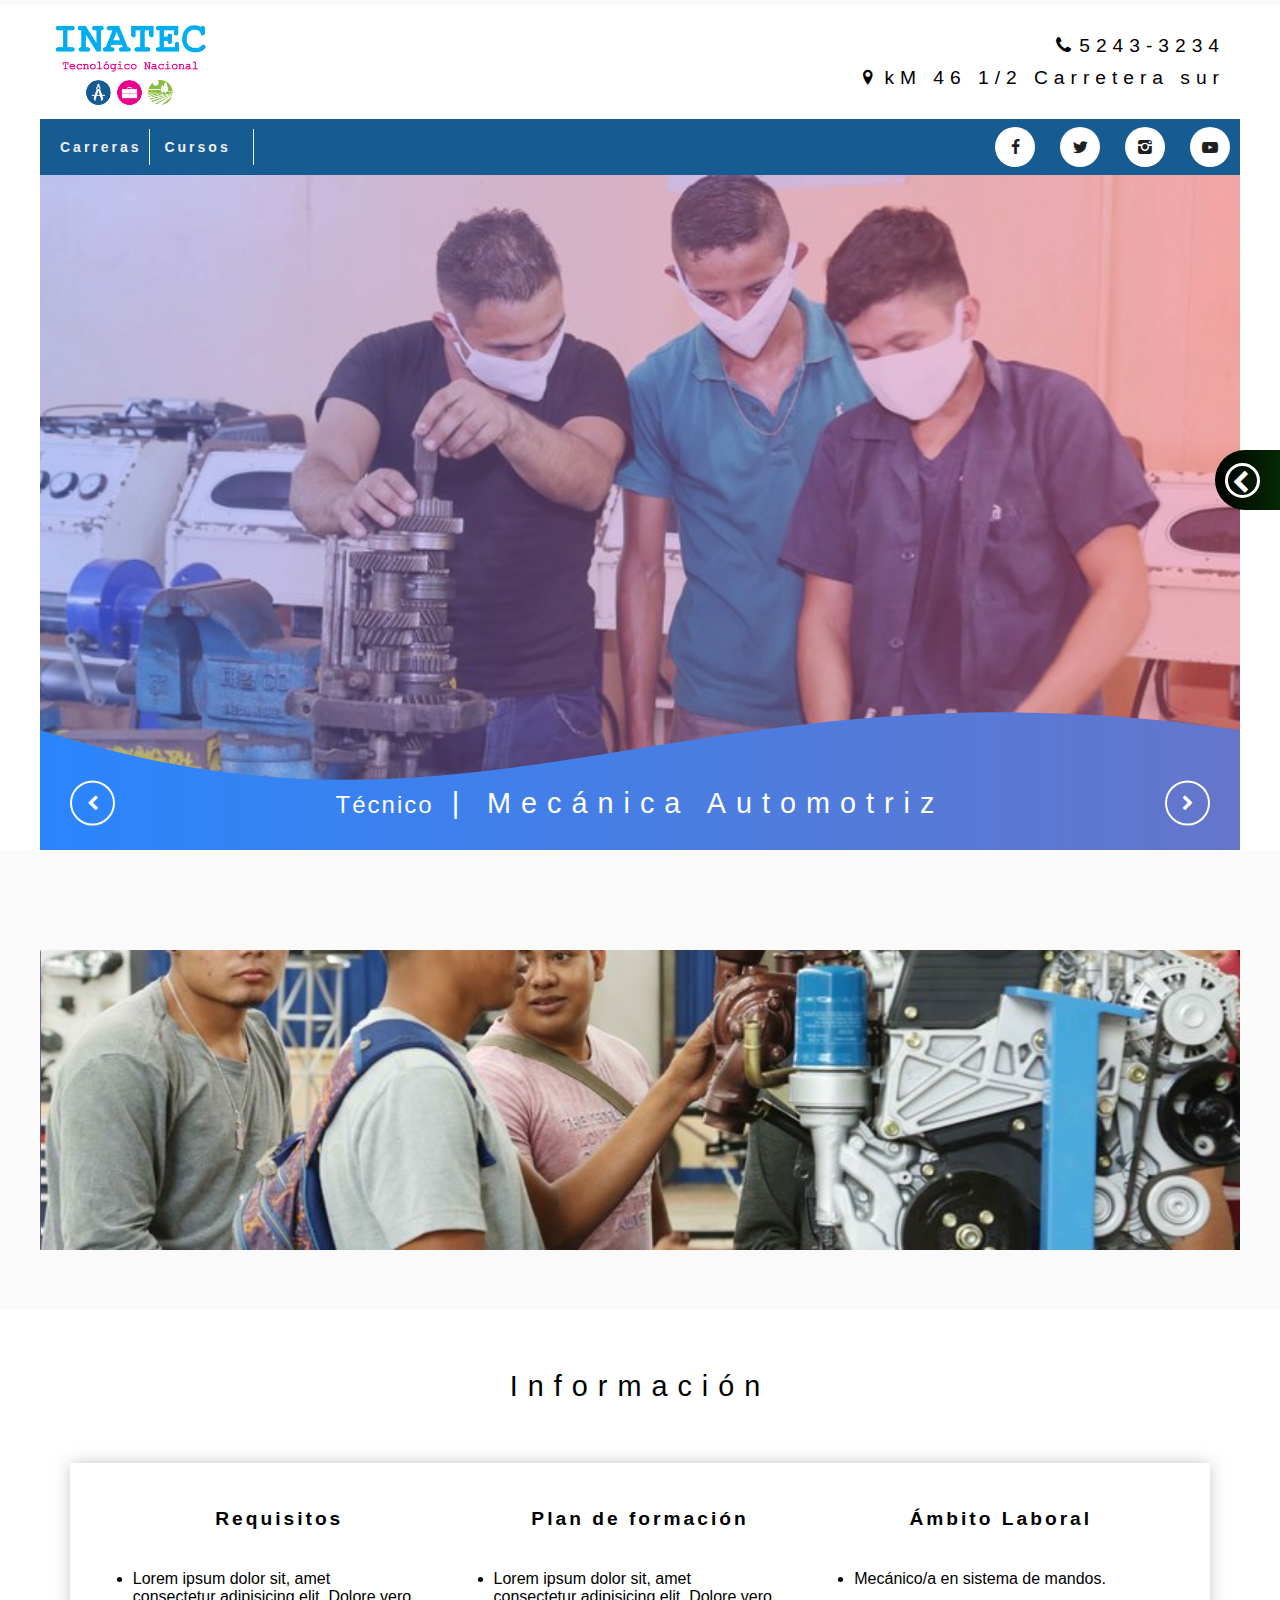
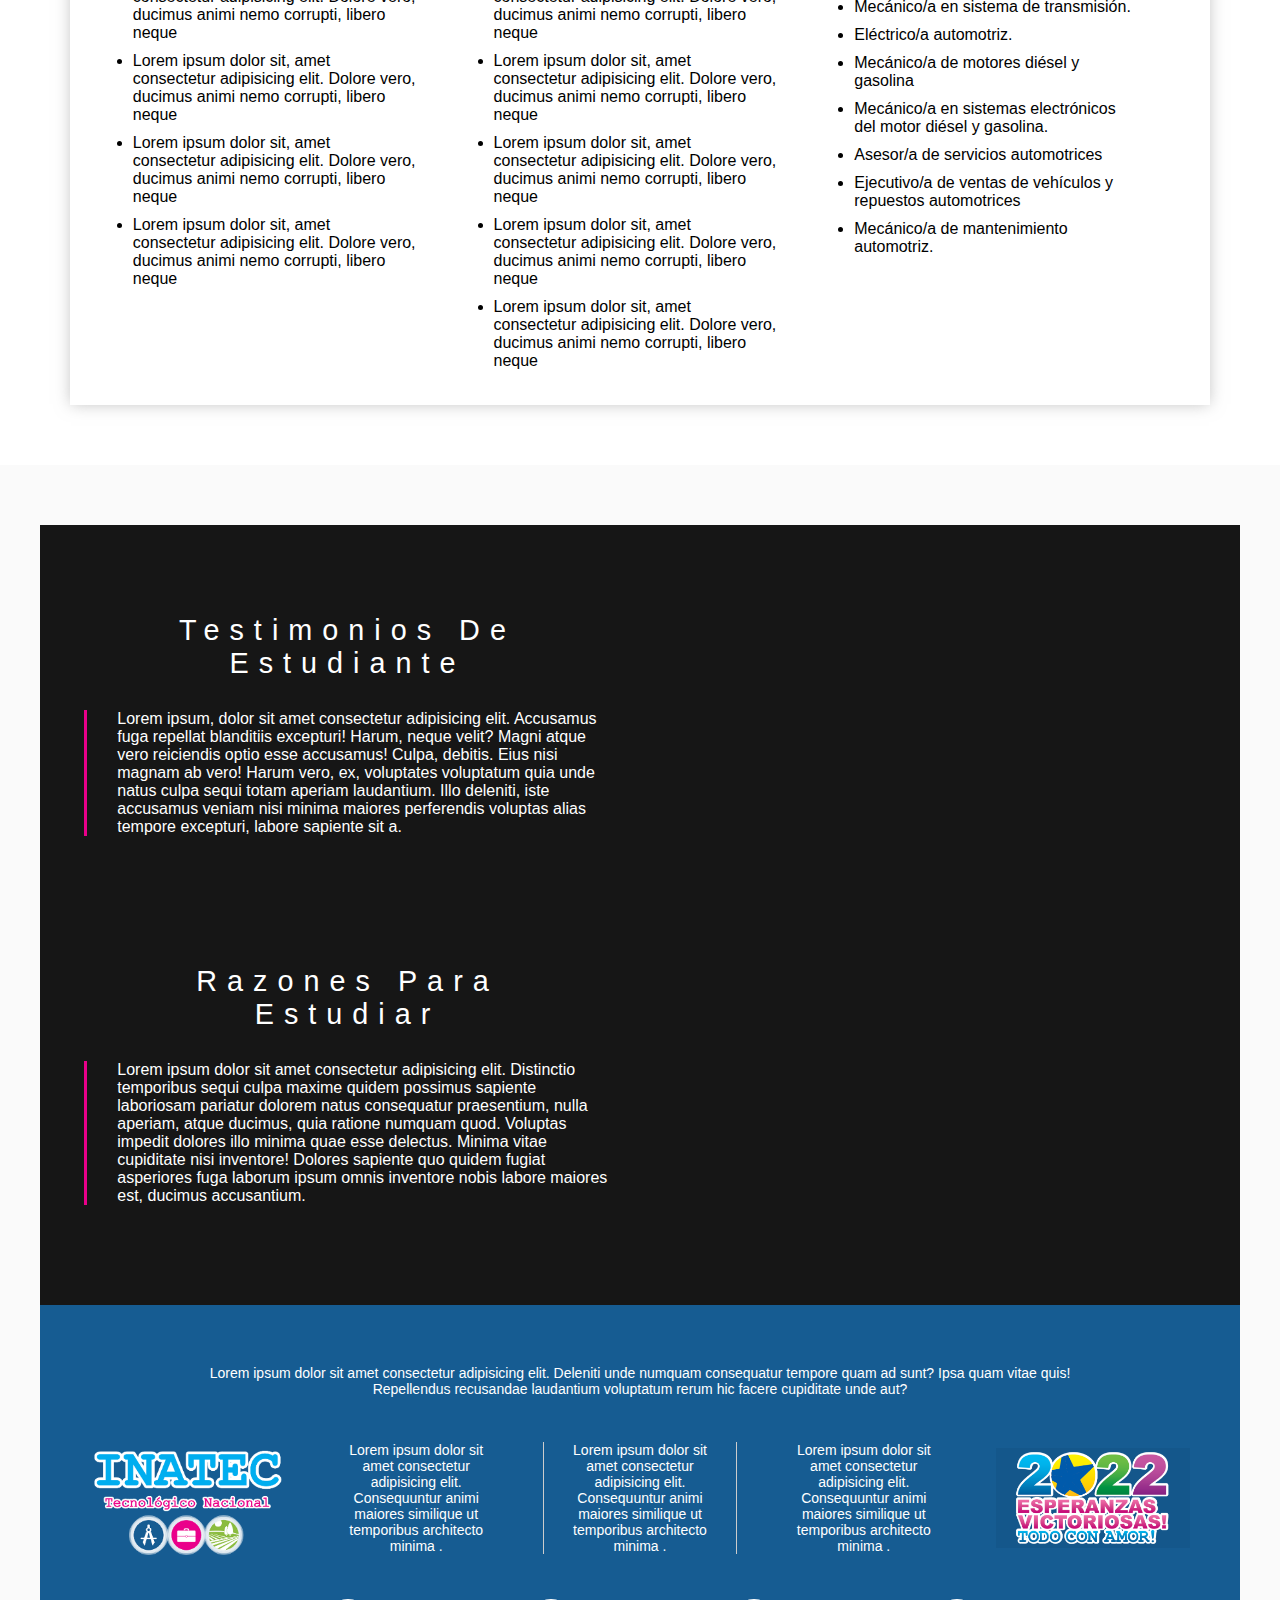
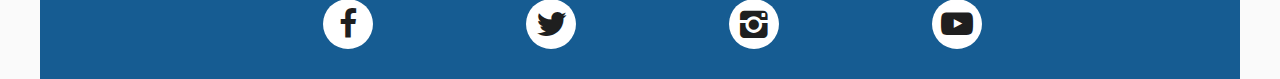
<file: Index.html>
<!DOCTYPE html>
<html lang="en">

<head>
    <meta charset="UTF-8">
    <meta http-equiv="X-UA-Compatible" content="IE=edge">
    <meta name="viewport" content="width=device-width, initial-scale=1.0">
    <link rel="icon" tamaños="57x57" href="Img/apple-icon-57x57.png">
    <title>Tecnológico|Automotriz</title>
    <link rel="stylesheet" href="Css/Index.css">
    <link rel="stylesheet" href="Css/Menu.css">
    <link rel="stylesheet" href="Css/bienvenida.css">
    <link rel="stylesheet" href="Css/slider.css">
    <link rel="stylesheet" href="Css/info.css">
    <link rel="stylesheet" href="Css/Info--video.css">
    <link rel="stylesheet" href="Css/footer.css">


    <link rel="stylesheet" href="/Fonts/fontello-65c07ac3/css/fontello.css ">
    <link rel="preconnect" href="https://fonts.googleapis.com">
    <link rel="preconnect" href="https://fonts.gstatic.com" crossorigin>
</head>

<body>
    <input type="checkbox" name="flecha" id="flecha">
    <nav class="preM-nav">
        <label for="flecha" class="icon icon-right"></label>
        <a href="formulario.html" class="btn-prematricula">Pre-Matricula</a>
    </nav>


    <header class="header-section">

        <div class="row container container--flex section-banner ">
            <div class="logo-container  ">
                <img src="Img/logo_Inatec.png" alt="">
            </div>
            <div class="contacInfo ">
                <p class="sub-title-section">
                    <span class="icon-phone"></span>5243-3234
                </p>
                <p class="sub-title-section">
                    <span class="icon-location"></span>kM 46 1/2 Carretera sur
                </p>

            </div>
        </div>
        <div class="row section-menu" id="section-menu">
            <nav class="main-nav container bgBlue">
                <div class="container--flex">
                    <span class="icon-menu" id="btn-menu">
                    </span>
                    <ul class="menu " id="menu">
                        <li class="menu__iten"><a href="#" class="menu__link ">Carreras</a>
                            <ul class="submenu">
                                <li class="iten_submenu "><a href="Electricidad.html"
                                        class="submenu__link ">Electricidad
                                        Industrias</a></li>
                                <li class="iten_submenu"><a href="Index.html" class="submenu__link select">Mecánica
                                        Automotriz</a></li>

                                <li class="iten_submenu"><a href="FormacionDocente.html" class="submenu__link">
                                        Formación Docente</a></li>
                            </ul>
                        </li>
                        <li class="menu__iten"><a href="#" class="menu__link">Cursos</a>
                            <ul class="submenu">
                                <li class="iten_submenu menu__link--select"><a href="Pweb.html"
                                        class="submenu__link">Programación
                                        Web</a></li>
                                <li class="iten_submenu"><a href="Belleza.html" class="submenu__link"> Belleza</a></li>
                            </ul>
                        </li>

                    </ul>
                    <div class="social-icon">
                        <a href="#" class="social-icon__link"><span class="icon-facebook"></span></a>
                        <a href="#" class="social-icon__link"><span class="icon-twitter"></span></a>
                        <a href="#" class="social-icon__link"><span class="icon-instagram"></span></a>
                        <a href="#" class="social-icon__link"><span class="icon-youtube"></span></a>
                    </div>
                </div>
            </nav>
        </div>

        <div class="row section-slider">
            <div class="container ">
                <div class="container-slider">
                    <div class="slider" id="slider">
                        <div class="slider--section"><img src="Img/automotriz/t1.jpeg" alt="" class="slider--img"></div>
                        <div class="slider--section"><img src="Img/automotriz/t2.jpg" alt="" class="slider--img"></div>
                        <div class="slider--section"><img src="Img/automotriz/t3.jpg" alt="" class="slider--img"></div>
                        <div class="slider--section"><img src="Img/automotriz/t4.jpg" alt="" class="slider--img"></div>
                        <div class="slider--section"><img src="Img/automotriz/t5.jpg" alt="" class="slider--img"></div>
                    </div>
                    <div class="conten--title">
                        <div class="slider--btn slider--btn--left" id="btn-left">
                            <label class="icon-left"></label>
                        </div>
                        <div class="slider--btn slider--btn--right" id="btn-right">
                            <label class="icon-right"></label>
                        </div>
                        <h1 class="title--section"><span>Técnico</span> | Mecánica Automotriz</h1>

                    </div>
                    <div class="wave"><svg viewBox="0 0 500 150" preserveAspectRatio="none"
                            style="height: 100%; width: 100%;">
                            <path
                                d="M0.00,49.98 C185.38,170.22 273.42,-16.27 500.00,49.98 L500.00,150.00 L0.00,150.00 Z"
                                style="stroke: none; fill: #08f;"></path>
                        </svg>
                    </div>
                </div>

            </div>
        </div>

    </header>
    <main>
        <div class="row section-main ">
            <div class="container ">
                <div class=" container--baner">
                    <div class="container--baner--img">
                        <img src="Img/automotriz/baner.jpg" alt="">

                        <div id="caja_1" class="cont-1 ">
                            <div class="caja_1-1 bgGreen"></div>
                            <div class="caja_1-2"></div>
                        </div>
                        <div id="caja_2" class="cont-2">
                            <div class="caja_2-1  bgRosa"></div>
                            <div class="caja_2-2"></div>
                        </div>
                        <div id="caja_3" class="cont-3 ">
                            <div class="caja_3-1 bgBlue"></div>
                            <div class="caja_3-2"></div>
                        </div>
                    </div>

                    <div id="baner--info" class="container--baner--info ">
                        <h2 class="title--section">Bienvenidos</h2>
                        <p>Lorem ipsum dolor, sit amet consectetur adipisicing elit. Maxime voluptas quisquam ut
                            repellendus
                            distinctio
                            hic,
                            beatae aliquid, commodi architecto aliquam illo voluptate assumenda quidem! Earum dolores
                            dignissimos
                            veritatis
                            in laborum!</p>
                    </div>

                </div>


            </div>
        </div>
        <div class="row section-main bgBlanco">
            <div class="container   ">
                <h2 class="title--section" style="background-color: #fff;">Información</h2>
                <div class="myTab">
                    <input type="radio" name="myTab" id="tabRequisito" checked="checked">
                    <label for="tabRequisito">Requisitos</label>
                    <div class="tab tab1">
                        <h2>Requisitos</h2>
                        <ul>
                            <li class="conten--card--info--item">Lorem ipsum dolor sit, amet consectetur adipisicing
                                elit. Dolore vero, ducimus animi nemo corrupti,
                                libero neque

                            </li>
                            <li class="conten--card--info--item">Lorem ipsum dolor sit, amet consectetur adipisicing
                                elit. Dolore vero, ducimus animi nemo corrupti,
                                libero neque

                            </li>
                            <li class="conten--card--info--item">Lorem ipsum dolor sit, amet consectetur adipisicing
                                elit. Dolore vero, ducimus animi nemo corrupti,
                                libero neque

                            </li>
                            <li class="conten--card--info--item">Lorem ipsum dolor sit, amet consectetur adipisicing
                                elit. Dolore vero, ducimus animi nemo corrupti,
                                libero neque

                            </li>
                        </ul>
                    </div>


                    <input type="radio" name="myTab" id="tabPensul">
                    <label for="tabPensul">Plan de formación</label>
                    <div class="tab tab2">
                        <h2>Plan de formación</h2>
                        <ul>
                            <li class="conten--card--info--item">Lorem ipsum dolor sit, amet consectetur adipisicing
                                elit. Dolore vero, ducimus animi nemo corrupti,
                                libero neque

                            </li>
                            <li class="conten--card--info--item">Lorem ipsum dolor sit, amet consectetur adipisicing
                                elit. Dolore vero, ducimus animi nemo corrupti,
                                libero neque

                            </li>
                            <li class="conten--card--info--item">Lorem ipsum dolor sit, amet consectetur adipisicing
                                elit. Dolore vero, ducimus animi nemo corrupti,
                                libero neque

                            </li>
                            <li class="conten--card--info--item">Lorem ipsum dolor sit, amet consectetur adipisicing
                                elit. Dolore vero, ducimus animi nemo corrupti,
                                libero neque

                            </li>
                            <li class="conten--card--info--item">Lorem ipsum dolor sit, amet consectetur adipisicing
                                elit. Dolore vero, ducimus animi nemo corrupti,
                                libero neque

                            </li>
                        </ul>
                    </div>

                    <input type="radio" name="myTab" id="tabCLaboral">
                    <label for="tabCLaboral">Ámbito Laboral</label>
                    <div class="tab tab3">
                        <h2>Ámbito Laboral</h2>
                        <ul>
                            <li class="conten--card--info--item">Mecánico/a en sistema de mandos.

                            </li>
                            <li class="conten--card--info--item">Mecánico/a en sistema de transmisión.

                            </li>
                            <li class="conten--card--info--item">Eléctrico/a automotriz.

                            </li>
                            <li class="conten--card--info--item">Mecánico/a de motores diésel y gasolina

                            </li>
                            <li class="conten--card--info--item">Mecánico/a en sistemas electrónicos del motor diésel y gasolina.

                            </li>
                            <li class="conten--card--info--item">Asesor/a de servicios automotrices

                            </li>

			 <li class="conten--card--info--item">Ejecutivo/a de ventas de vehículos y repuestos automotrices
                            </li>
				<li class="conten--card--info--item">Mecánico/a de mantenimiento automotriz.
                            </li>


                        </ul>
                    </div>
                </div>

            </div>
        </div>

        <div class="row section-main section-video">
            <div class="container  ">
                <div class="conten--info--video bgGris">

                    <div class="iten--info--vide">
                        <div class="conte--info--texto">
                            <h2 class="title--section">Testimonios De Estudiante</h2>
                            <p class="text--info--vide">Lorem ipsum, dolor sit amet consectetur adipisicing elit.
                                Accusamus fuga repellat blanditiis excepturi! Harum, neque velit? Magni atque vero
                                reiciendis optio esse accusamus! Culpa, debitis. Eius nisi magnam ab vero!
                                Harum vero, ex, voluptates voluptatum quia unde natus culpa sequi totam aperiam
                                laudantium. Illo deleniti, iste accusamus veniam nisi minima maiores perferendis
                                voluptas alias tempore excepturi, labore sapiente sit a.</p>

                        </div>

                        <iframe class="video info " src="https://www.youtube.com/embed/A6m4bUUyR3g"
                            title="YouTube video player" frameborder="0"
                            allow="accelerometer; autoplay; clipboard-write; encrypted-media; gyroscope; picture-in-picture"
                            allowfullscreen></iframe>
                    </div>


                    <div class="iten--info--vide ">

                        <div class="conte--info--texto">
                            <h2 class="title--section">Razones Para Estudiar</h2>
                            <p class="text--info--vide">Lorem ipsum dolor sit amet consectetur adipisicing elit.
                                Distinctio temporibus sequi culpa maxime quidem possimus sapiente laboriosam pariatur
                                dolorem natus consequatur praesentium, nulla aperiam, atque ducimus, quia ratione
                                numquam quod.
                                Voluptas impedit dolores illo minima quae esse delectus. Minima vitae cupiditate nisi
                                inventore! Dolores sapiente quo quidem fugiat asperiores fuga laborum ipsum omnis
                                inventore nobis labore maiores est, ducimus accusantium.</p>
                        </div>

                        <iframe class="video info " width="560" height="315"
                            src="https://www.youtube.com/embed/h4p2yrFUTvU" title="YouTube video player" frameborder="0"
                            allow="accelerometer; autoplay; clipboard-write; encrypted-media; gyroscope; picture-in-picture"
                            allowfullscreen></iframe>
                    </div>
                </div>
            </div>
        </div>
        </div>
    </main>
    <div class="row section-footer">
        <div class="container ">

            <div class="contenfooter">
                <div class="sectionfooter sec1">
                    <p>Lorem ipsum dolor sit amet consectetur adipisicing elit. Deleniti unde numquam consequatur
                        tempore
                        quam ad sunt? Ipsa quam vitae quis! Repellendus recusandae laudantium voluptatum rerum hic
                        facere
                        cupiditate unde aut?</p>
                </div>
                <div class="sectionfooter sec2">
                    <img src="Img/logo_Inatec.png" alt="">
                    <p class="sectionfooterr--item-center">Lorem ipsum dolor sit amet consectetur adipisicing elit.
                        Consequuntur animi maiores similique ut temporibus architecto minima .</p>
                    <p class="sectionfooterr--item-center pcenter">Lorem ipsum dolor sit amet consectetur adipisicing
                        elit.
                        Consequuntur animi maiores similique ut temporibus
                        architecto minima .</p>
                    <p class="sectionfooterr--item-center">Lorem ipsum dolor sit amet consectetur adipisicing elit.
                        Consequuntur animi maiores similique ut temporibus
                        architecto minima .</p>
                    <img src="Img/logoGobierno.png" alt="">

                </div>
                <div class="sectionfooter sec3">
                    <div class="social-icon">
                        <a href="#" class="social-icon__link"><span class="icon-facebook"></span></a>
                        <a href="#" class="social-icon__link"><span class="icon-twitter"></span></a>
                        <a href="#" class="social-icon__link"><span class="icon-instagram"></span></a>
                        <a href="#" class="social-icon__link"><span class="icon-youtube"></span></a>
                    </div>
                </div>



            </div>

        </div>
    </div>


    <script src="Js/menu.js"></script>
    <script src="Js/Binvenida.js"></script>
    <script src="/Js/slider.js"></script>

</body>

</html>
</file>
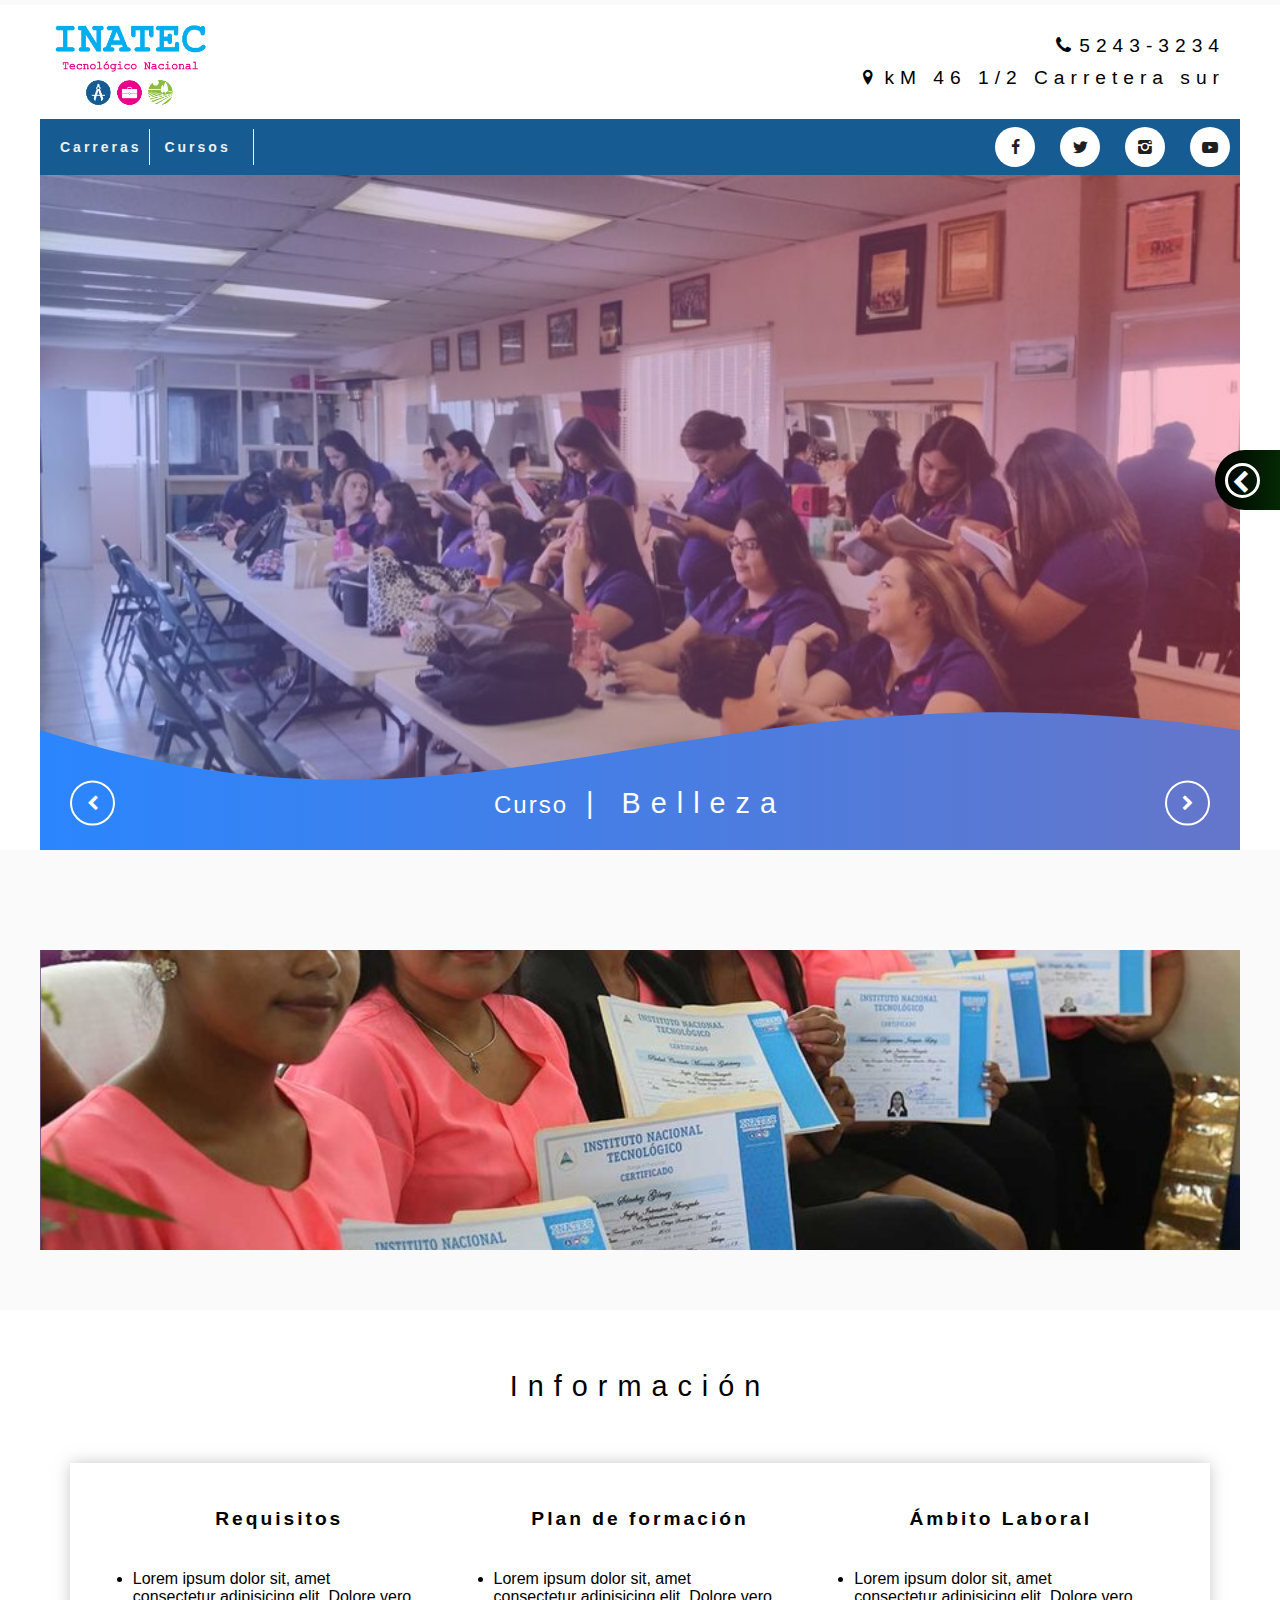
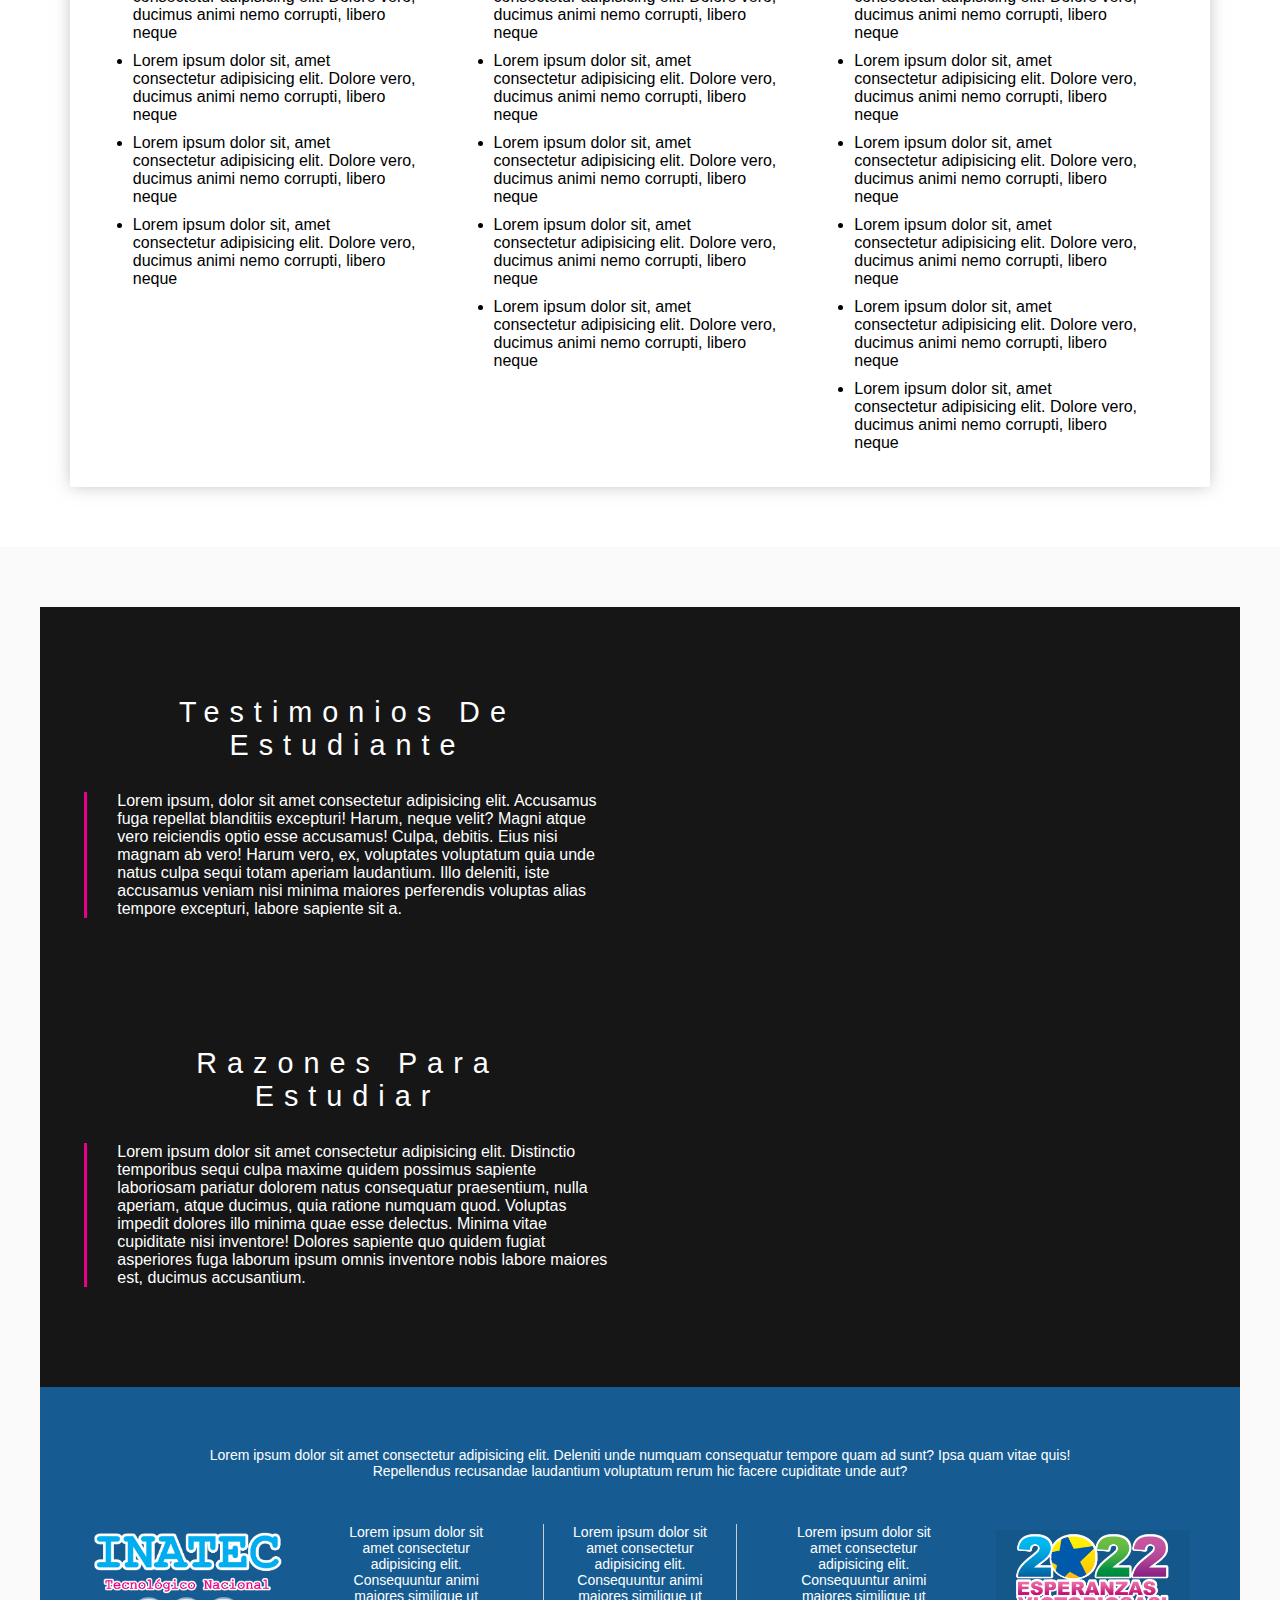
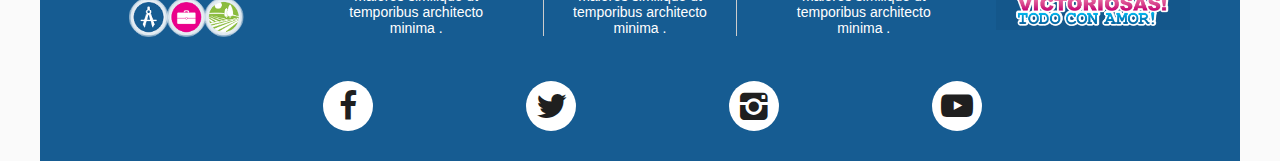
<file: Belleza.html>
<!DOCTYPE html>
<html lang="en">

<head>
    <meta charset="UTF-8">
    <meta http-equiv="X-UA-Compatible" content="IE=edge">
    <meta name="viewport" content="width=device-width, initial-scale=1.0">
    <link rel="icon" tamaños="57x57" href="Img/apple-icon-57x57.png">
    <title>Tecnológico|Belleza</title>
    <link rel="stylesheet" href="Css/Index.css">
    <link rel="stylesheet" href="Css/Menu.css">
    <link rel="stylesheet" href="Css/bienvenida.css">
    <link rel="stylesheet" href="Css/slider.css">
    <link rel="stylesheet" href="Css/info.css">
    <link rel="stylesheet" href="Css/Info--video.css">
    <link rel="stylesheet" href="Css/footer.css">


    <link rel="stylesheet" href="/Fonts/fontello-65c07ac3/css/fontello.css ">
    <link rel="preconnect" href="https://fonts.googleapis.com">
    <link rel="preconnect" href="https://fonts.gstatic.com" crossorigin>
</head>

<body>
    <input type="checkbox" name="flecha" id="flecha">
    <nav class="preM-nav">
        <label for="flecha" class="icon icon-right"></label>
        <a href="formulario.html" class="btn-prematricula">Pre-Matricula</a>
    </nav>
    <header class="header-section">

        <div class="row container container--flex section-banner ">
            <div class="logo-container  ">
                <img src="Img/logo_Inatec.png" alt="">
            </div>
            <div class="contacInfo ">
                <p class="sub-title-section">
                    <span class="icon-phone"></span>5243-3234
                </p>
                <p class="sub-title-section">
                    <span class="icon-location"></span>kM 46 1/2 Carretera sur
                </p>

            </div>
        </div>
        <div class="row section-menu" id="section-menu">
            <nav class="main-nav container bgBlue">
                <div class="container--flex">
                    <span class="icon-menu" id="btn-menu">
                    </span>
                    <ul class="menu " id="menu">
                        <li class="menu__iten"><a href="#" class="menu__link ">Carreras</a>
                            <ul class="submenu">
                                <li class="iten_submenu "><a href="Electricidad.html"
                                        class="submenu__link ">Electricidad
                                        Industrias</a></li>
                                <li class="iten_submenu"><a href="Index.html" class="submenu__link ">Mecánica
                                        Automotriz</a></li>

                                <li class="iten_submenu"><a href="FormacionDocente.html" class="submenu__link" >
                                        Formación Docente</a></li>
                            </ul>
                        </li>
                        <li class="menu__iten"><a href="#" class="menu__link">Cursos</a>
                            <ul class="submenu">
                                <li class="iten_submenu menu__link--select"><a href="Pweb.html"
                                        class="submenu__link">Programación
                                        Web</a></li>
                                <li class="iten_submenu"><a href="Belleza.html" class="submenu__link select"> Belleza</a></li>
                            </ul>
                        </li>

                    </ul>
                    <div class="social-icon">
                        <a href="#" class="social-icon__link"><span class="icon-facebook"></span></a>
                        <a href="#" class="social-icon__link"><span class="icon-twitter"></span></a>
                        <a href="#" class="social-icon__link"><span class="icon-instagram"></span></a>
                        <a href="#" class="social-icon__link"><span class="icon-youtube"></span></a>
                    </div>
                </div>
            </nav>
        </div>

        <div class="row section-slider">
            <div class="container ">
                <div class="container-slider">
                    <div class="slider" id="slider">
                        <div class="slider--section"><img src="Img/Belleza/1-7.jpg" alt="" class="slider--img"></div>
                        <div class="slider--section"><img src="Img/Belleza/t2.jpg" alt="" class="slider--img"></div>
                        <div class="slider--section"><img src="Img/Belleza/t3.jpeg" alt="" class="slider--img"></div>
                        <div class="slider--section"><img src="Img/Belleza/t4.jpeg" alt="" class="slider--img"></div>
                        <div class="slider--section"><img src="Img/Belleza/t5.jpg" alt="" class="slider--img"></div>
                    </div>
                    <div class="conten--title">
                        <div class="slider--btn slider--btn--left" id="btn-left">
                            <label class="icon-left"></label>
                        </div>
                        <div class="slider--btn slider--btn--right" id="btn-right">
                            <label class="icon-right"></label>
                        </div>
                        <h1 class="title--section"><span>Curso</span> | Belleza </h1>

                    </div>
                    <div class="wave"><svg viewBox="0 0 500 150" preserveAspectRatio="none"
                            style="height: 100%; width: 100%;">
                            <path
                                d="M0.00,49.98 C185.38,170.22 273.42,-16.27 500.00,49.98 L500.00,150.00 L0.00,150.00 Z"
                                style="stroke: none; fill: #08f;"></path>
                        </svg>
                    </div>
                </div>

            </div>
        </div>

    </header>
    <main>
        <div class="row section-main ">
            <div class="container ">
                <div class=" container--baner">
                    <div class="container--baner--img">
                        <img src="Img/Belleza/baner.jpg" alt="">

                        <div id="caja_1" class="cont-1 ">
                            <div class="caja_1-1 bgGreen"></div>
                            <div class="caja_1-2"></div>
                        </div>
                        <div id="caja_2" class="cont-2">
                            <div class="caja_2-1  bgRosa"></div>
                            <div class="caja_2-2"></div>
                        </div>
                        <div id="caja_3" class="cont-3 ">
                            <div class="caja_3-1 bgBlue"></div>
                            <div class="caja_3-2"></div>
                        </div>
                    </div>

                    <div id="baner--info" class="container--baner--info ">
                        <h2 class="title--section">Bienvenidos</h2>
                        <p>Lorem ipsum dolor, sit amet consectetur adipisicing elit. Maxime voluptas quisquam ut
                            repellendus
                            distinctio
                            hic,
                            beatae aliquid, commodi architecto aliquam illo voluptate assumenda quidem! Earum dolores
                            dignissimos
                            veritatis
                            in laborum!</p>
                    </div>

                </div>


            </div>
        </div>
        <div class="row section-main bgBlanco">
            <div class="container   ">
                <h2 class="title--section" style="background-color: #fff;">Información</h2>
                <div class="myTab">
                    <input type="radio" name="myTab" id="tabRequisito" checked="checked">
                    <label for="tabRequisito">Requisitos</label>
                    <div class="tab tab1">
                        <h2>Requisitos</h2>
                        <ul>
                            <li class="conten--card--info--item">Lorem ipsum dolor sit, amet consectetur adipisicing
                                elit. Dolore vero, ducimus animi nemo corrupti,
                                libero neque

                            </li>
                            <li class="conten--card--info--item">Lorem ipsum dolor sit, amet consectetur adipisicing
                                elit. Dolore vero, ducimus animi nemo corrupti,
                                libero neque

                            </li>
                            <li class="conten--card--info--item">Lorem ipsum dolor sit, amet consectetur adipisicing
                                elit. Dolore vero, ducimus animi nemo corrupti,
                                libero neque

                            </li>
                            <li class="conten--card--info--item">Lorem ipsum dolor sit, amet consectetur adipisicing
                                elit. Dolore vero, ducimus animi nemo corrupti,
                                libero neque

                            </li>
                        </ul>
                    </div>


                    <input type="radio" name="myTab" id="tabPensul">
                <label for="tabPensul">Plan de formación</label>
                    <div class="tab tab2">
                        <h2>Plan de formación</h2>
                        <ul>
                            <li class="conten--card--info--item">Lorem ipsum dolor sit, amet consectetur adipisicing
                                elit. Dolore vero, ducimus animi nemo corrupti,
                                libero neque

                            </li>
                            <li class="conten--card--info--item">Lorem ipsum dolor sit, amet consectetur adipisicing
                                elit. Dolore vero, ducimus animi nemo corrupti,
                                libero neque

                            </li>
                            <li class="conten--card--info--item">Lorem ipsum dolor sit, amet consectetur adipisicing
                                elit. Dolore vero, ducimus animi nemo corrupti,
                                libero neque

                            </li>
                            <li class="conten--card--info--item">Lorem ipsum dolor sit, amet consectetur adipisicing
                                elit. Dolore vero, ducimus animi nemo corrupti,
                                libero neque

                            </li>
                            <li class="conten--card--info--item">Lorem ipsum dolor sit, amet consectetur adipisicing
                                elit. Dolore vero, ducimus animi nemo corrupti,
                                libero neque

                            </li>
                        </ul>
                    </div>

                    <input type="radio" name="myTab" id="tabCLaboral">
                    <label for="tabCLaboral">Ámbito Laboral</label>
                    <div class="tab tab3">
                        <h2>Ámbito Laboral</h2>
                        <ul>
                            <li class="conten--card--info--item">Lorem ipsum dolor sit, amet consectetur adipisicing
                                elit. Dolore vero, ducimus animi nemo corrupti,
                                libero neque

                            </li>
                            <li class="conten--card--info--item">Lorem ipsum dolor sit, amet consectetur adipisicing
                                elit. Dolore vero, ducimus animi nemo corrupti,
                                libero neque

                            </li>
                            <li class="conten--card--info--item">Lorem ipsum dolor sit, amet consectetur adipisicing
                                elit. Dolore vero, ducimus animi nemo corrupti,
                                libero neque

                            </li>
                            <li class="conten--card--info--item">Lorem ipsum dolor sit, amet consectetur adipisicing
                                elit. Dolore vero, ducimus animi nemo corrupti,
                                libero neque

                            </li>
                            <li class="conten--card--info--item">Lorem ipsum dolor sit, amet consectetur adipisicing
                                elit. Dolore vero, ducimus animi nemo corrupti,
                                libero neque

                            </li>
                            <li class="conten--card--info--item">Lorem ipsum dolor sit, amet consectetur adipisicing
                                elit. Dolore vero, ducimus animi nemo corrupti,
                                libero neque

                            </li>
                        </ul>
                    </div>
                </div>

            </div>
        </div>

        <div class="row section-main section-video">
            <div class="container  ">
                <div class="conten--info--video bgGris">

                    <div class="iten--info--vide">
                        <div class="conte--info--texto">
                            <h2 class="title--section">Testimonios De Estudiante</h2>
                            <p class="text--info--vide">Lorem ipsum, dolor sit amet consectetur adipisicing elit.
                                Accusamus fuga repellat blanditiis excepturi! Harum, neque velit? Magni atque vero
                                reiciendis optio esse accusamus! Culpa, debitis. Eius nisi magnam ab vero!
                                Harum vero, ex, voluptates voluptatum quia unde natus culpa sequi totam aperiam
                                laudantium. Illo deleniti, iste accusamus veniam nisi minima maiores perferendis
                                voluptas alias tempore excepturi, labore sapiente sit a.</p>

                        </div>

                        <iframe class="video info " src="https://www.youtube.com/embed/DhaxDZ9czlQ"
                            title="YouTube video player" frameborder="0"
                            allow="accelerometer; autoplay; clipboard-write; encrypted-media; gyroscope; picture-in-picture"
                            allowfullscreen></iframe>
                    </div>


                    <div class="iten--info--vide ">

                        <div class="conte--info--texto">
                            <h2 class="title--section">Razones Para Estudiar</h2>
                            <p class="text--info--vide">Lorem ipsum dolor sit amet consectetur adipisicing elit.
                                Distinctio temporibus sequi culpa maxime quidem possimus sapiente laboriosam pariatur
                                dolorem natus consequatur praesentium, nulla aperiam, atque ducimus, quia ratione
                                numquam quod.
                                Voluptas impedit dolores illo minima quae esse delectus. Minima vitae cupiditate nisi
                                inventore! Dolores sapiente quo quidem fugiat asperiores fuga laborum ipsum omnis
                                inventore nobis labore maiores est, ducimus accusantium.</p>
                        </div>

                    
                            <iframe class="video info " src="https://www.youtube.com/embed/Iq-9ToMMLtA" title="YouTube video player"
                                frameborder="0" allow="accelerometer; autoplay; clipboard-write; encrypted-media; gyroscope; picture-in-picture"
                                allowfullscreen></iframe>
                    </div>
                </div>
            </div>
        </div>
        </div>
    </main>
    <div class="row section-footer">
        <div class="container ">

            <div class="contenfooter">
                <div class="sectionfooter sec1">
                    <p>Lorem ipsum dolor sit amet consectetur adipisicing elit. Deleniti unde numquam consequatur
                        tempore
                        quam ad sunt? Ipsa quam vitae quis! Repellendus recusandae laudantium voluptatum rerum hic
                        facere
                        cupiditate unde aut?</p>
                </div>
                <div class="sectionfooter sec2">
                    <img src="Img/logo_Inatec.png" alt="">
                    <p class="sectionfooterr--item-center">Lorem ipsum dolor sit amet consectetur adipisicing elit.
                        Consequuntur animi maiores similique ut temporibus architecto minima .</p>
                    <p class="sectionfooterr--item-center pcenter">Lorem ipsum dolor sit amet consectetur adipisicing
                        elit.
                        Consequuntur animi maiores similique ut temporibus
                        architecto minima .</p>
                    <p class="sectionfooterr--item-center">Lorem ipsum dolor sit amet consectetur adipisicing elit.
                        Consequuntur animi maiores similique ut temporibus
                        architecto minima .</p>
                    <img src="Img/logoGobierno.png" alt="">

                </div>
                <div class="sectionfooter sec3">
                    <div class="social-icon">
                        <a href="#" class="social-icon__link"><span class="icon-facebook"></span></a>
                        <a href="#" class="social-icon__link"><span class="icon-twitter"></span></a>
                        <a href="#" class="social-icon__link"><span class="icon-instagram"></span></a>
                        <a href="#" class="social-icon__link"><span class="icon-youtube"></span></a>
                    </div>
                </div>



            </div>

        </div>
    </div>


    <script src="Js/menu.js"></script>
    <script src="Js/Binvenida.js"></script>
    <script src="/Js/slider.js"></script>

</body>

</html>
</file>
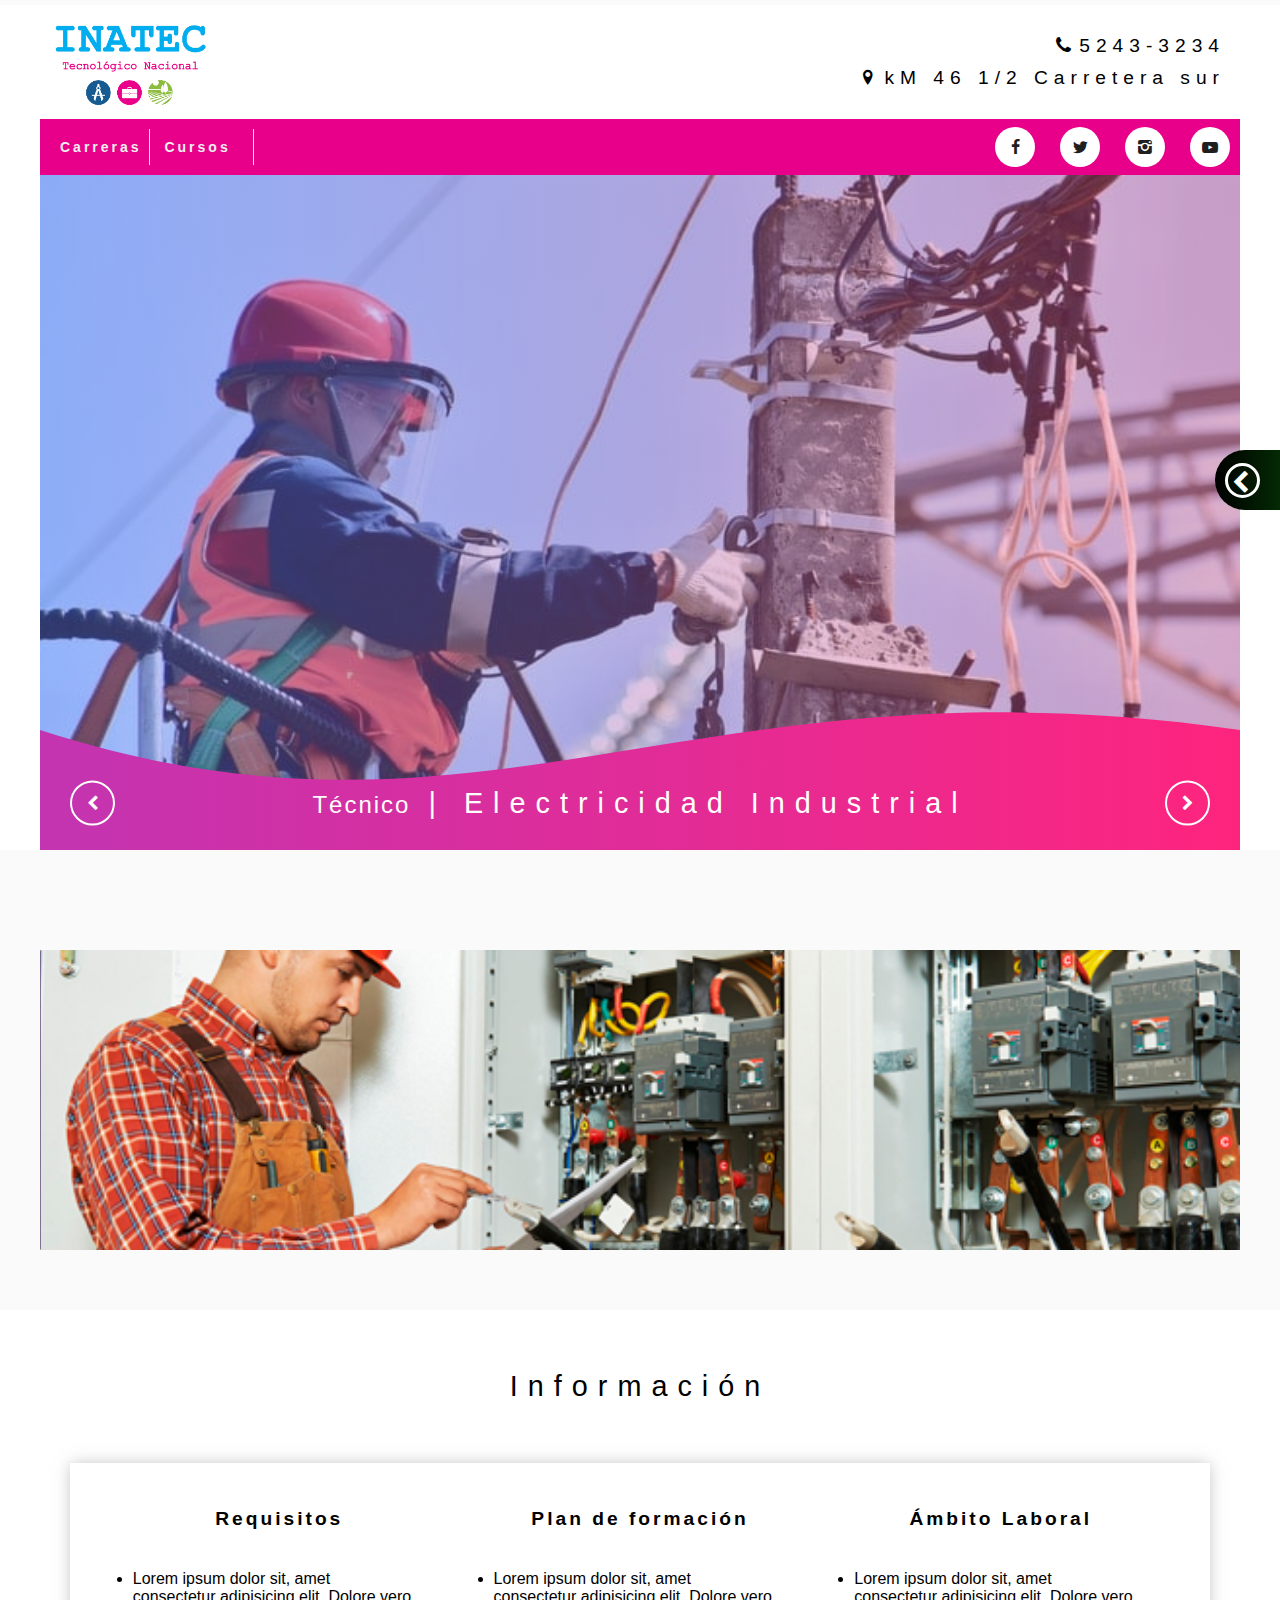
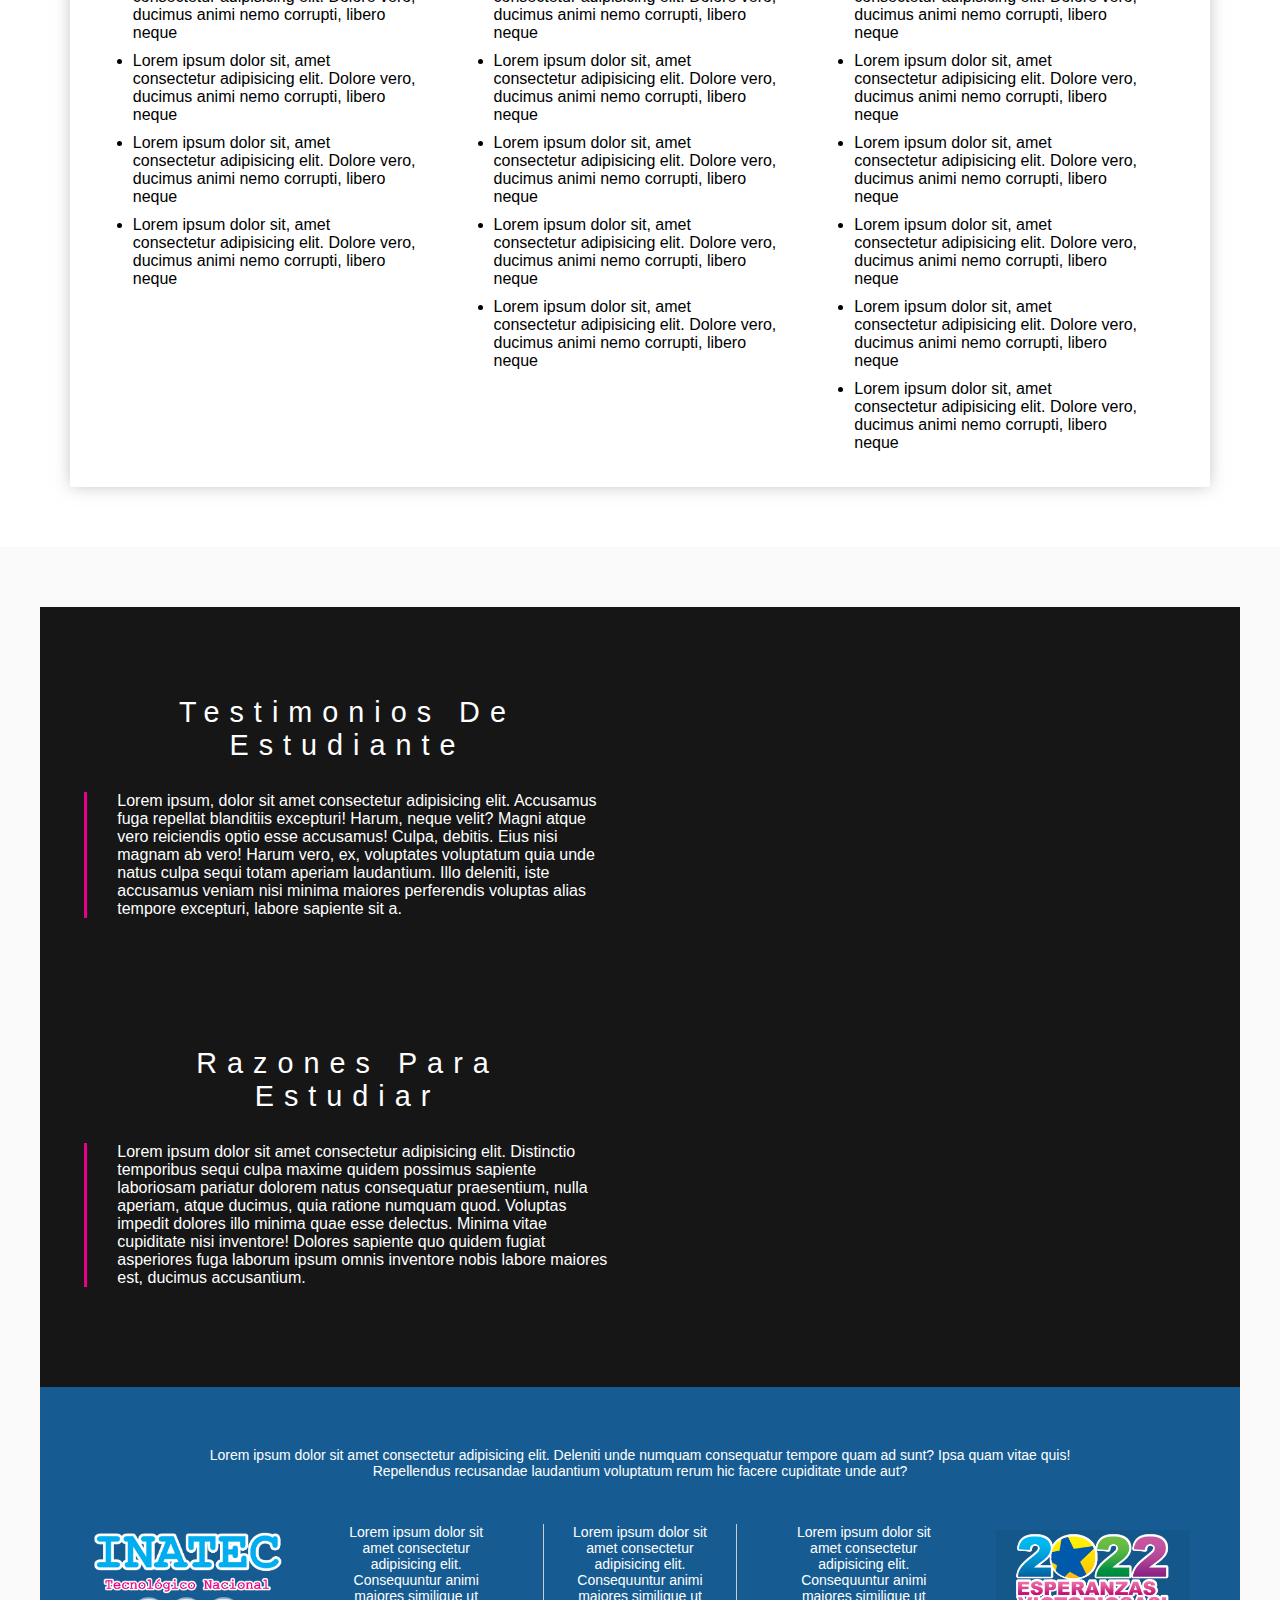
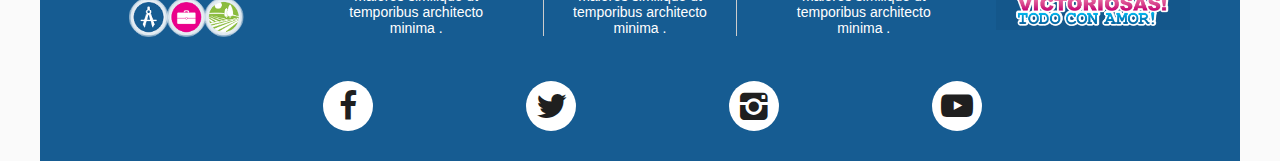
<file: Electricidad.html>
<!DOCTYPE html>
<html lang="en">

<head>
    <meta charset="UTF-8">
    <meta http-equiv="X-UA-Compatible" content="IE=edge">
    <meta name="viewport" content="width=device-width, initial-scale=1.0">
    <link rel="icon" tamaños="57x57" href="Img/apple-icon-57x57.png">
<title>Tecnológico|Electricidad</title>

    <link rel="stylesheet" href="Css/Index.css">
    <link rel="stylesheet" href="Css/Menu.css">
    <link rel="stylesheet" href="Css/bienvenida.css">
    <link rel="stylesheet" href="Css/slider.css">
    <link rel="stylesheet" href="Css/info.css">
    <link rel="stylesheet" href="Css/Info--video.css">
    <link rel="stylesheet" href="Css/footer.css">
     


    <link rel="stylesheet" href="/Fonts/fontello-65c07ac3/css/fontello.css ">
    <link rel="preconnect" href="https://fonts.googleapis.com">
    <link rel="preconnect" href="https://fonts.gstatic.com" crossorigin>
</head>

<body>
    <input type="checkbox" name="flecha" id="flecha">
    <nav class="preM-nav">
        <label for="flecha" class="icon icon-right"></label>
        <a href="formulario.html" class="btn-prematricula">Pre-Matricula</a>
    </nav>
    <header class="header-section">

        <div class="row container container--flex section-banner ">
            <div class="logo-container  ">
                <img src="Img/logo_Inatec.png" alt="">
            </div>
            <div class="contacInfo ">
                <p class="sub-title-section">
                    <span class="icon-phone"></span>5243-3234
                </p>
                <p class="sub-title-section">
                    <span class="icon-location"></span>kM 46 1/2 Carretera sur
                </p>

            </div>
        </div>
        <div class="row section-menu" id="section-menu" >
            <nav class="main-nav container bgRosa">
                <div class="container--flex">
                    <span class="icon-menu" id="btn-menu">
                    </span>
                    <ul class="menu " id="menu">
                        <li class="menu__iten"><a href="#" class="menu__link ">Carreras</a>
                            <ul class="submenu">
                                <li class="iten_submenu "><a href="Electricidad.html" class="submenu__link select">Electricidad
                                        Industrias</a></li>
                                <li class="iten_submenu"><a href="Index.html" class="submenu__link">Mecánica Automotriz</a></li>
                                <li class="iten_submenu"><a href="FormacionDocente.html" class="submenu__link"> Formación Docente</a></li>
                            </ul>
                        </li>
                        <li class="menu__iten"><a href="#" class="menu__link">Cursos</a>
                            <ul class="submenu">
                                <li class="iten_submenu menu__link--select"><a href="Pweb.html"
                                        class="submenu__link">Programación
                                        Web</a></li>
                                <li class="iten_submenu"><a href="Belleza.html" class="submenu__link"> Belleza</a></li>
                            </ul>
                        </li>

                    </ul>
                    <div class="social-icon">
                        <a href="#" class="social-icon__link"><span class="icon-facebook"></span></a>
                        <a href="#" class="social-icon__link"><span class="icon-twitter"></span></a>
                        <a href="#" class="social-icon__link"><span class="icon-instagram"></span></a>
                        <a href="#" class="social-icon__link"><span class="icon-youtube"></span></a>
                    </div>
                </div>
            </nav>
        </div>

        <div class="row section-slider">
            <div class="container ">
                <div class="container-slider">
                    <div class="slider" id="slider">
                        <div class="slider--section"><img src="Img/electricidad/t1.jpg" alt="" class="slider--img"></div>
                        <div class="slider--section"><img src="Img/electricidad//t2.jpg" alt="" class="slider--img"></div>
                        <div class="slider--section"><img src="Img/electricidad//t3.jpg" alt="" class="slider--img"></div>
                        <div class="slider--section"><img src="Img/electricidad//t4.jpg" alt="" class="slider--img"></div>
                        <div class="slider--section"><img src="Img/electricidad//t5.jpg" alt="" class="slider--img"></div>
                    </div>
                    <div class="conten--title">
                        <div class="slider--btn slider--btn--left" id="btn-left">
                            <label class="icon-left"></label>
                        </div>
                        <div class="slider--btn slider--btn--right" id="btn-right">
                            <label class="icon-right"></label>
                        </div>
                        <h1 class="title--section"><span>Técnico</span> | Electricidad Industrial</h1>

                    </div>
                    <div class="wave"><svg viewBox="0 0 500 150" preserveAspectRatio="none"
                            style="height: 100%; width: 100%;">
                            <path
                                d="M0.00,49.98 C185.38,170.22 273.42,-16.27 500.00,49.98 L500.00,150.00 L0.00,150.00 Z"
                                style="stroke: none; fill: #ff0080;"></path>
                        </svg>
                    </div>
                </div>

            </div>
        </div>

    </header>
    <main>
        <div class="row section-main ">
            <div class="container ">
                <div class=" container--baner">
                    <div class="container--baner--img">
                        <img src="Img/electricidad/baner.jpg" alt="">

                        <div id="caja_1" class="cont-1 ">
                            <div class="caja_1-1 bgGreen"></div>
                            <div class="caja_1-2"></div>
                        </div>
                        <div id="caja_2" class="cont-2">
                            <div class="caja_2-1  bgRosa"></div>
                            <div class="caja_2-2"></div>
                        </div>
                        <div id="caja_3" class="cont-3 ">
                            <div class="caja_3-1 bgBlue"></div>
                            <div class="caja_3-2"></div>
                        </div>
                    </div>

                    <div id="baner--info" class="container--baner--info ">
                        <h2 class="title--section">Bienvenidos</h2>
                        <p>Lorem ipsum dolor, sit amet consectetur adipisicing elit. Maxime voluptas quisquam ut
                            repellendus
                            distinctio
                            hic,
                            beatae aliquid, commodi architecto aliquam illo voluptate assumenda quidem! Earum dolores
                            dignissimos
                            veritatis
                            in laborum!</p>
                    </div>

                </div>


            </div>
        </div>
        <div class="row section-main bgBlanco">
            <div class="container ">
                <h2 class="title--section" style="background-color: #fff;">Información</h2>
                <div class="myTab">
                    <input type="radio" name="myTab" id="tabRequisito" checked="checked">
                    <label for="tabRequisito">Requisitos</label>
                    <div class="tab tab1">
                        <h2>Requisitos</h2>
                        <ul>
                            <li class="conten--card--info--item">Lorem ipsum dolor sit, amet consectetur adipisicing
                                elit. Dolore vero, ducimus animi nemo corrupti,
                                libero neque

                            </li>
                            <li class="conten--card--info--item">Lorem ipsum dolor sit, amet consectetur adipisicing
                                elit. Dolore vero, ducimus animi nemo corrupti,
                                libero neque

                            </li>
                            <li class="conten--card--info--item">Lorem ipsum dolor sit, amet consectetur adipisicing
                                elit. Dolore vero, ducimus animi nemo corrupti,
                                libero neque

                            </li>
                            <li class="conten--card--info--item">Lorem ipsum dolor sit, amet consectetur adipisicing
                                elit. Dolore vero, ducimus animi nemo corrupti,
                                libero neque

                            </li>
                        </ul>
                    </div>


                    <input type="radio" name="myTab" id="tabPensul">
                    <label for="tabPensul">Plan de formación</label>
                    <div class="tab tab2">
                        <h2>Plan de formación</h2>
                        <ul>
                            <li class="conten--card--info--item">Lorem ipsum dolor sit, amet consectetur adipisicing
                                elit. Dolore vero, ducimus animi nemo corrupti,
                                libero neque

                            </li>
                            <li class="conten--card--info--item">Lorem ipsum dolor sit, amet consectetur adipisicing
                                elit. Dolore vero, ducimus animi nemo corrupti,
                                libero neque

                            </li>
                            <li class="conten--card--info--item">Lorem ipsum dolor sit, amet consectetur adipisicing
                                elit. Dolore vero, ducimus animi nemo corrupti,
                                libero neque

                            </li>
                            <li class="conten--card--info--item">Lorem ipsum dolor sit, amet consectetur adipisicing
                                elit. Dolore vero, ducimus animi nemo corrupti,
                                libero neque

                            </li>
                            <li class="conten--card--info--item">Lorem ipsum dolor sit, amet consectetur adipisicing
                                elit. Dolore vero, ducimus animi nemo corrupti,
                                libero neque

                            </li>
                        </ul>
                    </div>

                    <input type="radio" name="myTab" id="tabCLaboral">
                    <label for="tabCLaboral">Ámbito Laboral</label>
                    <div class="tab tab3">
                        <h2>Ámbito Laboral</h2>
                        <ul>
                            <li class="conten--card--info--item">Lorem ipsum dolor sit, amet consectetur adipisicing
                                elit. Dolore vero, ducimus animi nemo corrupti,
                                libero neque

                            </li>
                            <li class="conten--card--info--item">Lorem ipsum dolor sit, amet consectetur adipisicing
                                elit. Dolore vero, ducimus animi nemo corrupti,
                                libero neque

                            </li>
                            <li class="conten--card--info--item">Lorem ipsum dolor sit, amet consectetur adipisicing
                                elit. Dolore vero, ducimus animi nemo corrupti,
                                libero neque

                            </li>
                            <li class="conten--card--info--item">Lorem ipsum dolor sit, amet consectetur adipisicing
                                elit. Dolore vero, ducimus animi nemo corrupti,
                                libero neque

                            </li>
                            <li class="conten--card--info--item">Lorem ipsum dolor sit, amet consectetur adipisicing
                                elit. Dolore vero, ducimus animi nemo corrupti,
                                libero neque

                            </li>
                            <li class="conten--card--info--item">Lorem ipsum dolor sit, amet consectetur adipisicing
                                elit. Dolore vero, ducimus animi nemo corrupti,
                                libero neque

                            </li>
                        </ul>
                    </div>
                </div>

            </div>
        </div>

        <div class="row section-main section-video">
            <div class="container  ">
                <div class="conten--info--video bgGris">

                    <div class="iten--info--vide">
                        <div class="conte--info--texto">
                            <h2 class="title--section">Testimonios De Estudiante</h2>
                            <p class="text--info--vide">Lorem ipsum, dolor sit amet consectetur adipisicing elit.
                                Accusamus fuga repellat blanditiis excepturi! Harum, neque velit? Magni atque vero
                                reiciendis optio esse accusamus! Culpa, debitis. Eius nisi magnam ab vero!
                                Harum vero, ex, voluptates voluptatum quia unde natus culpa sequi totam aperiam
                                laudantium. Illo deleniti, iste accusamus veniam nisi minima maiores perferendis
                                voluptas alias tempore excepturi, labore sapiente sit a.</p>

                        </div>

                        <iframe class="video info " src="https://www.youtube.com/embed/NNQRiTXHfEQ"
                            title="YouTube video player" frameborder="0"
                            allow="accelerometer; autoplay; clipboard-write; encrypted-media; gyroscope; picture-in-picture"
                            allowfullscreen></iframe>
                    </div>


                    <div class="iten--info--vide ">

                        <div class="conte--info--texto">
                            <h2 class="title--section">Razones Para Estudiar</h2>
                            <p class="text--info--vide">Lorem ipsum dolor sit amet consectetur adipisicing elit.
                                Distinctio temporibus sequi culpa maxime quidem possimus sapiente laboriosam pariatur
                                dolorem natus consequatur praesentium, nulla aperiam, atque ducimus, quia ratione
                                numquam quod.
                                Voluptas impedit dolores illo minima quae esse delectus. Minima vitae cupiditate nisi
                                inventore! Dolores sapiente quo quidem fugiat asperiores fuga laborum ipsum omnis
                                inventore nobis labore maiores est, ducimus accusantium.</p>
                        </div>

                        <iframe class="video info " 
                        src="https://www.youtube.com/embed/xbXIotplnSM" title="YouTube video player" frameborder="0"
                            allow="accelerometer; autoplay; clipboard-write; encrypted-media; gyroscope; picture-in-picture"
                            allowfullscreen></iframe>
                    </div>
                </div>
            </div>
        </div>
        </div>
    </main>
    <div class="row section-footer">
        <div class="container ">

            <div class="contenfooter">
                <div class="sectionfooter sec1">
                    <p>Lorem ipsum dolor sit amet consectetur adipisicing elit. Deleniti unde numquam consequatur
                        tempore
                        quam ad sunt? Ipsa quam vitae quis! Repellendus recusandae laudantium voluptatum rerum hic
                        facere
                        cupiditate unde aut?</p>
                </div>
                <div class="sectionfooter sec2">
                    <img src="Img/logo_Inatec.png" alt="">
                    <p class="sectionfooterr--item-center">Lorem ipsum dolor sit amet consectetur adipisicing elit.
                        Consequuntur animi maiores similique ut temporibus architecto minima .</p>
                    <p class="sectionfooterr--item-center pcenter">Lorem ipsum dolor sit amet consectetur adipisicing
                        elit.
                        Consequuntur animi maiores similique ut temporibus
                        architecto minima .</p>
                    <p class="sectionfooterr--item-center">Lorem ipsum dolor sit amet consectetur adipisicing elit.
                        Consequuntur animi maiores similique ut temporibus
                        architecto minima .</p>
                    <img src="Img/logoGobierno.png" alt="">

                </div>
                <div class="sectionfooter sec3">
                    <div class="social-icon">
                        <a href="#" class="social-icon__link"><span class="icon-facebook"></span></a>
                        <a href="#" class="social-icon__link"><span class="icon-twitter"></span></a>
                        <a href="#" class="social-icon__link"><span class="icon-instagram"></span></a>
                        <a href="#" class="social-icon__link"><span class="icon-youtube"></span></a>
                    </div>
                </div>



            </div>

        </div>
    </div>


    <script src="Js/menu.js"></script>
    <script src="Js/Binvenida.js"></script>
    <script src="/Js/slider.js"></script>
</file>
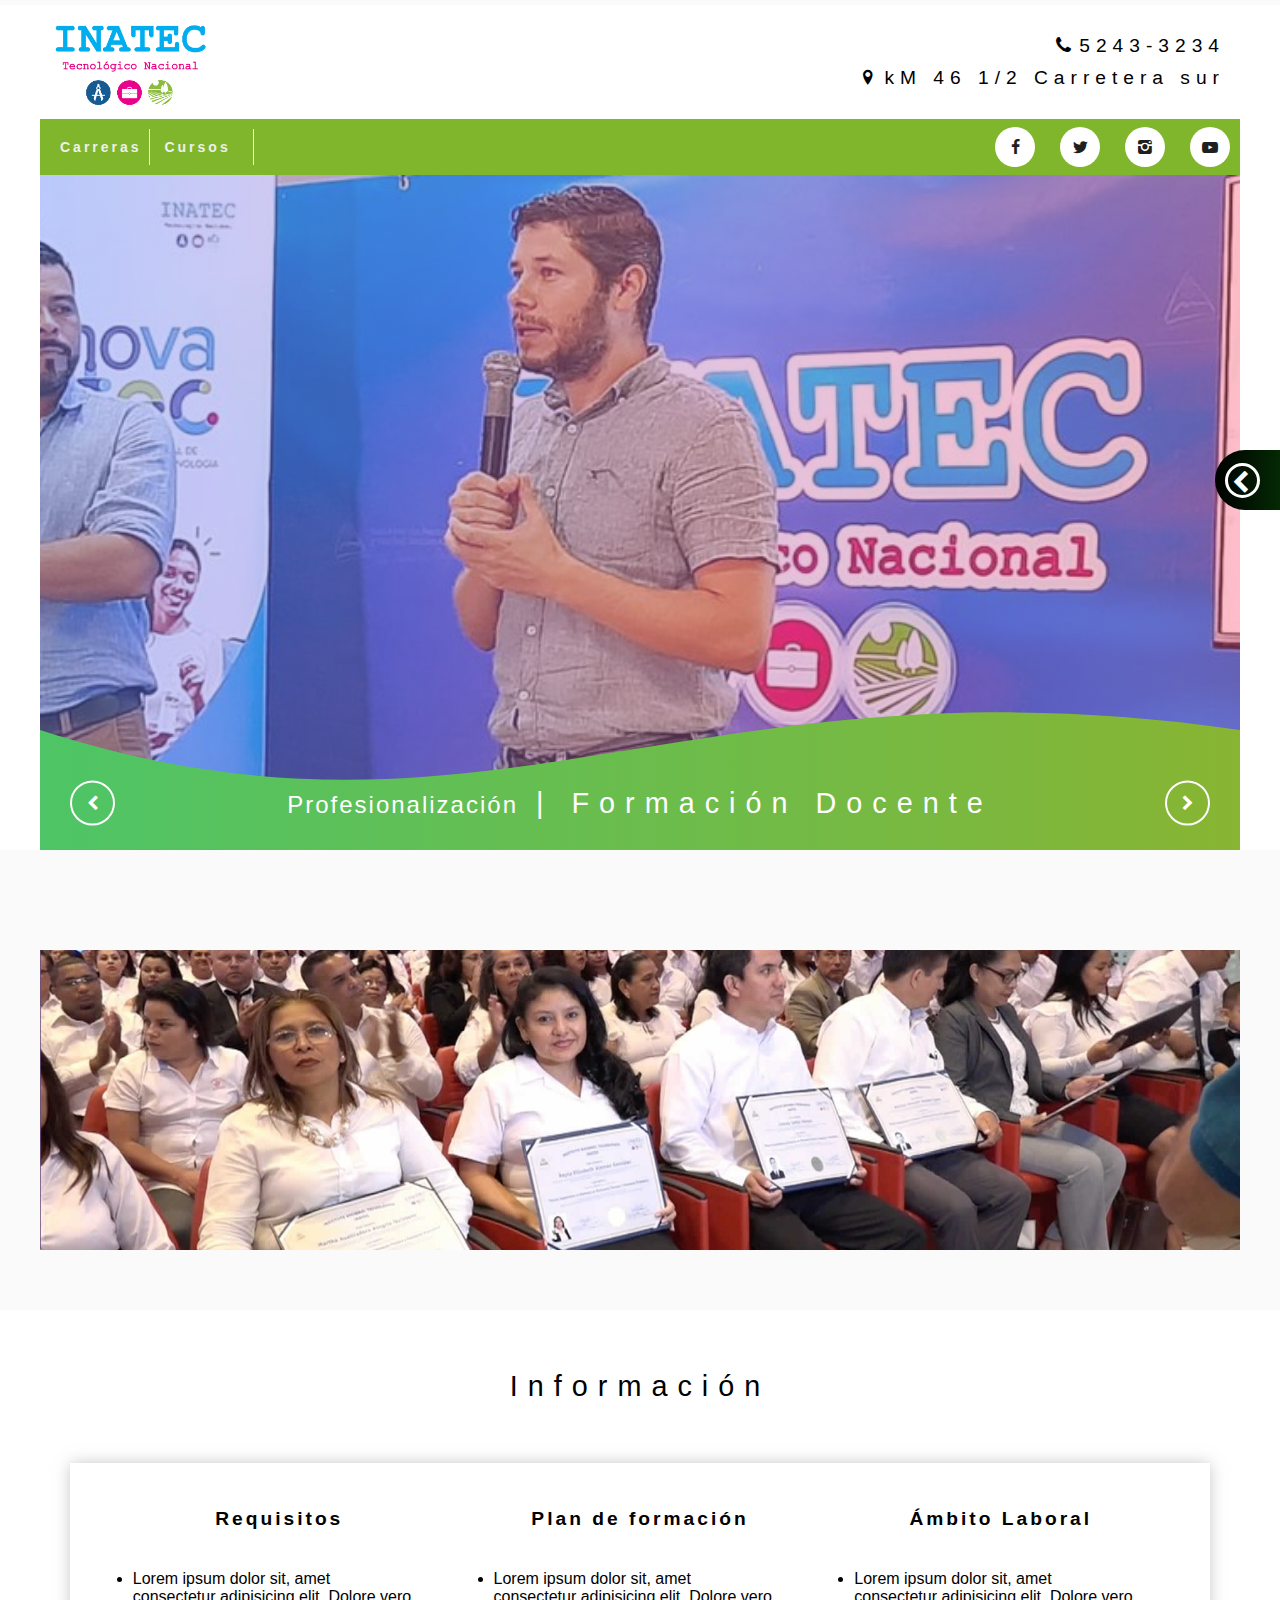
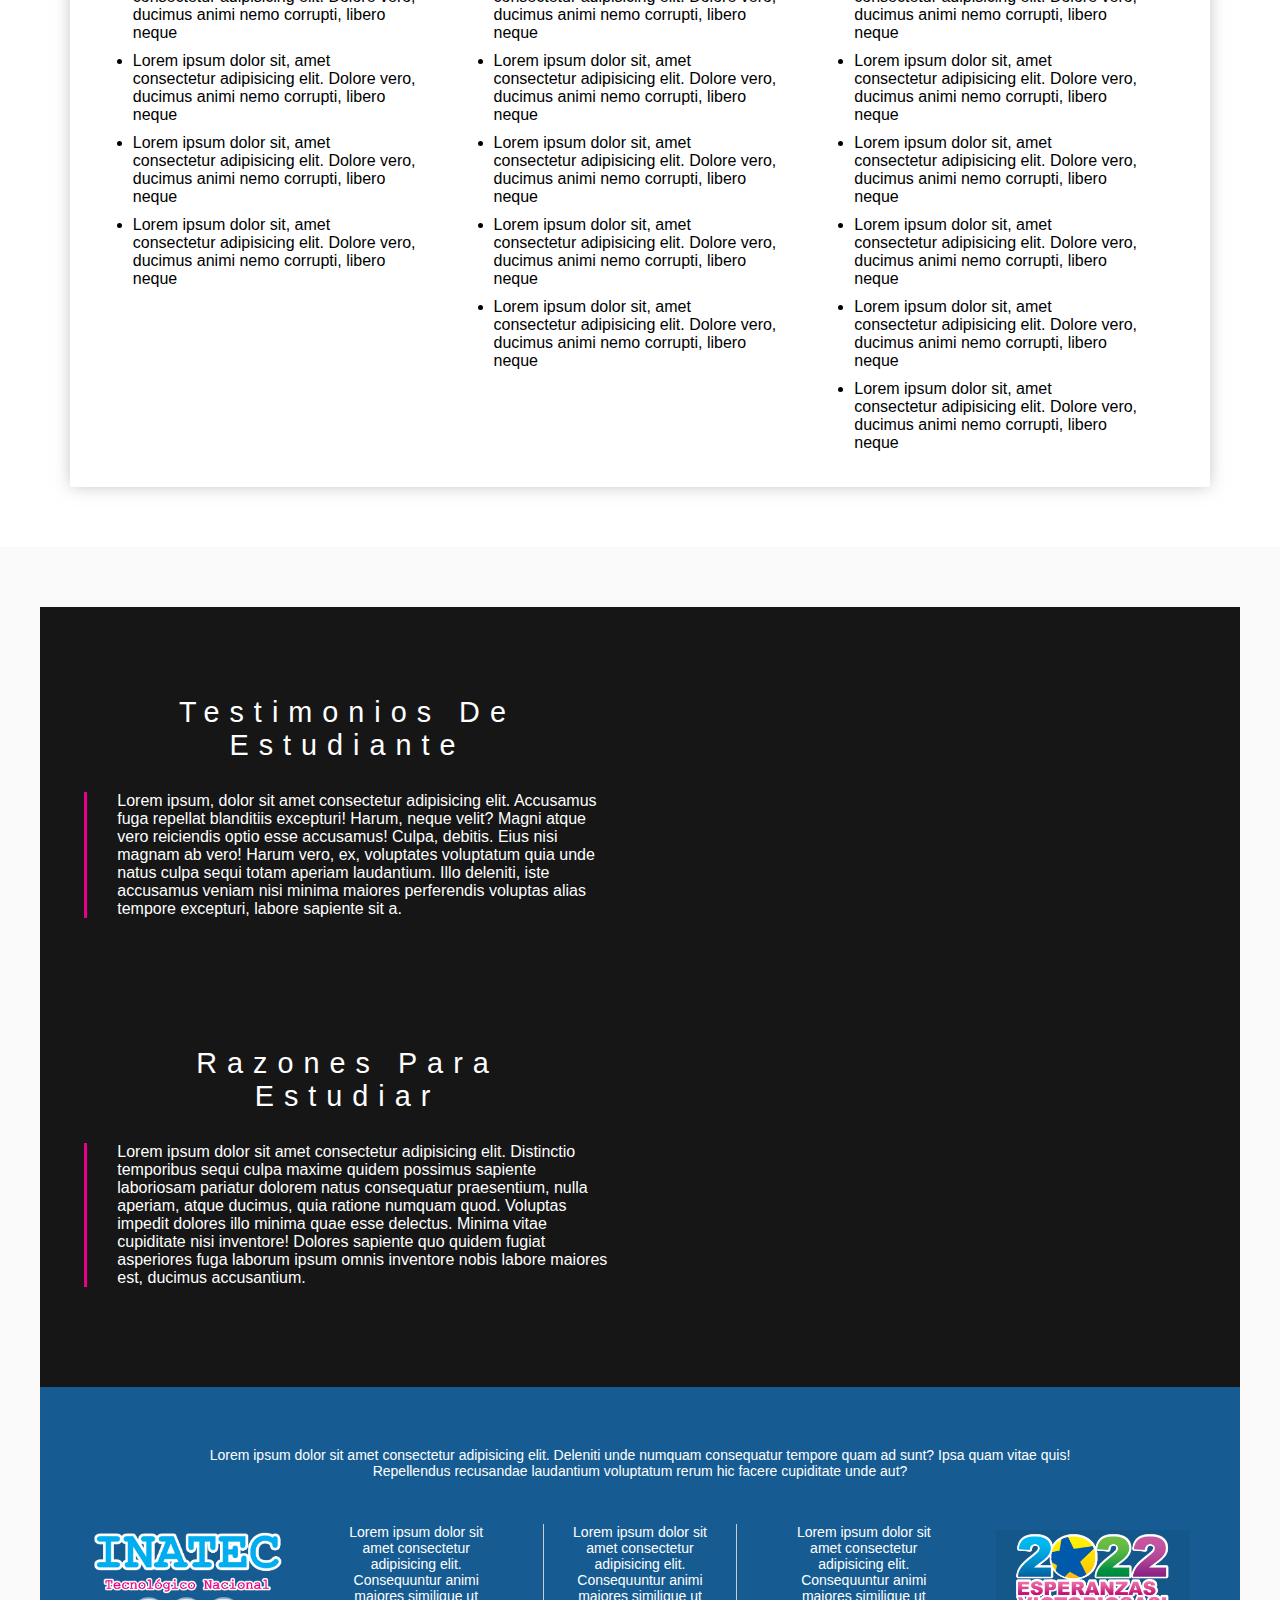
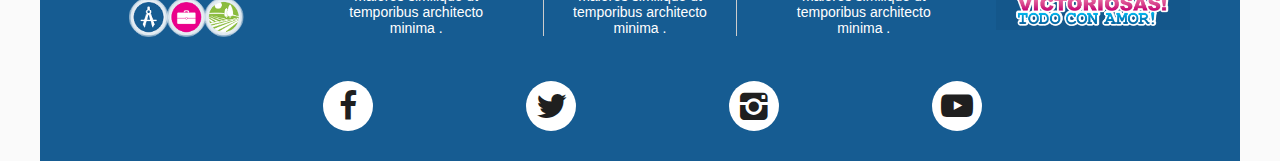
<file: FormacionDocente.html>
<!DOCTYPE html>
<html lang="en">
<head>
    <meta charset="UTF-8">
    <meta http-equiv="X-UA-Compatible" content="IE=edge">
    <meta name="viewport" content="width=device-width, initial-scale=1.0">
    <link rel="icon" tamaños="57x57" href="Img/apple-icon-57x57.png">
    <title>Tecnológico|Docentes</title>
    <link rel="stylesheet" href="Css/Index.css">
    <link rel="stylesheet" href="Css/Menu.css">
    <link rel="stylesheet" href="Css/bienvenida.css">
    <link rel="stylesheet" href="Css/slider.css">
    <link rel="stylesheet" href="Css/info.css">
    <link rel="stylesheet" href="Css/Info--video.css">
    <link rel="stylesheet" href="Css/footer.css">


    <link rel="stylesheet" href="/Fonts/fontello-65c07ac3/css/fontello.css ">
    <link rel="preconnect" href="https://fonts.googleapis.com">
    <link rel="preconnect" href="https://fonts.gstatic.com" crossorigin>
</head>
<body>
    <input type="checkbox" name="flecha" id="flecha">
    <nav class="preM-nav">
        <label for="flecha" class="icon icon-right"></label>
        <a href="formulario.html" class="btn-prematricula">Pre-Matricula</a>
    </nav>
<header class="header-section">

    <div class="row container container--flex section-banner ">
        <div class="logo-container  ">
            <img src="Img/logo_Inatec.png" alt="">
        </div>
        <div class="contacInfo ">
            <p class="sub-title-section">
                <span class="icon-phone"></span>5243-3234
            </p>
            <p class="sub-title-section">
                <span class="icon-location"></span>kM 46 1/2 Carretera sur
            </p>

        </div>
    </div>
    <div class="row section-menu" id="section-menu">
        <nav class="main-nav container bgGreen">
            <div class="container--flex">
                <span class="icon-menu" id="btn-menu">
                </span>
                <ul class="menu " id="menu">
                    <li class="menu__iten"><a href="#" class="menu__link ">Carreras</a>
                        <ul class="submenu">
                            <li class="iten_submenu "><a href="Electricidad.html" class="submenu__link ">Electricidad
                                    Industrias</a></li>
                            <li class="iten_submenu"><a href="Index.html" class="submenu__link ">Mecánica Automotriz</a></li>
                            
                            <li class="iten_submenu"><a href="FormacionDocente.html" class="submenu__link select"> Formación Docente</a></li>
                        </ul>
                    </li>
                    <li class="menu__iten"><a href="#" class="menu__link">Cursos</a>
                        <ul class="submenu">
                            <li class="iten_submenu menu__link--select"><a href="Pweb.html" class="submenu__link">Programación
                                    Web</a></li>
                            <li class="iten_submenu"><a href="Belleza.html" class="submenu__link"> Belleza</a></li>
                        </ul>
                    </li>

                </ul>
                <div class="social-icon">
                    <a href="#" class="social-icon__link"><span class="icon-facebook"></span></a>
                    <a href="#" class="social-icon__link"><span class="icon-twitter"></span></a>
                    <a href="#" class="social-icon__link"><span class="icon-instagram"></span></a>
                    <a href="#" class="social-icon__link"><span class="icon-youtube"></span></a>
                </div>
            </div>
        </nav>
    </div>

<div class="row section-slider">
    <div class="container ">
        <div class="container-slider">
            <div class="slider" id="slider">
                <div class="slider--section"><img src="Img/Fdocente/t1.jpg" alt="" class="slider--img"></div>
                <div class="slider--section"><img src="Img/Fdocente//t2.jpg" alt="" class="slider--img"></div>
                <div class="slider--section"><img src="Img/Fdocente//t3.jpg" alt="" class="slider--img"></div>
                <div class="slider--section"><img src="Img/Fdocente//t4.jpg" alt="" class="slider--img"></div>
                <div class="slider--section"><img src="Img/Fdocente//t5.jpg" alt="" class="slider--img"></div>
            </div>
            <div class="conten--title">
                <div class="slider--btn slider--btn--left" id="btn-left">
                    <label class="icon-left"></label>
                </div>
                <div class="slider--btn slider--btn--right" id="btn-right">
                    <label class="icon-right"></label>
                </div>
                <h1 class="title--section"><span>Profesionalización</span> | Formación Docente </h1>
           
            </div>
            <div class="wave"><svg viewBox="0 0 500 150" preserveAspectRatio="none"
         style="height: 100%; width: 100%;">
         <path d="M0.00,49.98 C185.38,170.22 273.42,-16.27 500.00,49.98 L500.00,150.00 L0.00,150.00 Z"
            style="stroke: none; fill: #3bf103;"></path>
               </svg>
            </div>
        </div>

    </div>
</div>

</header>
<main>
<div class="row section-main ">
    <div class="container ">
        <div class=" container--baner">
            <div class="container--baner--img">
                <img src="Img/Fdocente/baner.jpg" alt="">

                <div id="caja_1" class="cont-1 ">
                    <div class="caja_1-1 bgGreen"></div>
                    <div class="caja_1-2"></div>
                </div>
                <div id="caja_2" class="cont-2">
                    <div class="caja_2-1  bgRosa"></div>
                    <div class="caja_2-2"></div>
                </div>
                <div id="caja_3" class="cont-3 ">
                    <div class="caja_3-1 bgBlue"></div>
                    <div class="caja_3-2"></div>
                </div>
             </div>
          
            <div id="baner--info"    class="container--baner--info ">
                <h2 class="title--section">Bienvenidos</h2>
                <p>Lorem ipsum dolor, sit amet consectetur adipisicing elit. Maxime voluptas quisquam ut repellendus
                    distinctio
                    hic,
                    beatae aliquid, commodi architecto aliquam illo voluptate assumenda quidem! Earum dolores
                    dignissimos
                    veritatis
                    in laborum!</p>
            </div>
           
        </div>


    </div>
</div>
<div class="row section-main bgBlanco">
    <div class="container   ">
        <h2 class="title--section" style="background-color: #fff;">Información</h2>
<div class="myTab">
    <input type="radio" name="myTab" id="tabRequisito" checked="checked">
    <label for="tabRequisito">Requisitos</label>
    <div class="tab tab1">
        <h2>Requisitos</h2>
        <ul>
            <li class="conten--card--info--item">Lorem ipsum dolor sit, amet consectetur adipisicing
                elit. Dolore vero, ducimus animi nemo corrupti,
                libero neque

            </li>
            <li class="conten--card--info--item">Lorem ipsum dolor sit, amet consectetur adipisicing
                elit. Dolore vero, ducimus animi nemo corrupti,
                libero neque

            </li>
            <li class="conten--card--info--item">Lorem ipsum dolor sit, amet consectetur adipisicing
                elit. Dolore vero, ducimus animi nemo corrupti,
                libero neque

            </li>
            <li class="conten--card--info--item">Lorem ipsum dolor sit, amet consectetur adipisicing
                elit. Dolore vero, ducimus animi nemo corrupti,
                libero neque

            </li>
        </ul>
    </div>


    <input type="radio" name="myTab" id="tabPensul">
    <label for="tabPensul">Plan de formación</label>
    <div class="tab tab2">
        <h2>Plan de formación</h2>
        <ul>
            <li class="conten--card--info--item">Lorem ipsum dolor sit, amet consectetur adipisicing
                elit. Dolore vero, ducimus animi nemo corrupti,
                libero neque

            </li>
            <li class="conten--card--info--item">Lorem ipsum dolor sit, amet consectetur adipisicing
                elit. Dolore vero, ducimus animi nemo corrupti,
                libero neque

            </li>
            <li class="conten--card--info--item">Lorem ipsum dolor sit, amet consectetur adipisicing
                elit. Dolore vero, ducimus animi nemo corrupti,
                libero neque

            </li>
            <li class="conten--card--info--item">Lorem ipsum dolor sit, amet consectetur adipisicing
                elit. Dolore vero, ducimus animi nemo corrupti,
                libero neque

            </li>
            <li class="conten--card--info--item">Lorem ipsum dolor sit, amet consectetur adipisicing
                elit. Dolore vero, ducimus animi nemo corrupti,
                libero neque

            </li>
        </ul>
    </div>

    <input type="radio" name="myTab" id="tabCLaboral">
    <label for="tabCLaboral">Ámbito Laboral</label>
    <div class="tab tab3">
        <h2>Ámbito Laboral</h2>
        <ul>
            <li class="conten--card--info--item">Lorem ipsum dolor sit, amet consectetur adipisicing
                elit. Dolore vero, ducimus animi nemo corrupti,
                libero neque

            </li>
            <li class="conten--card--info--item">Lorem ipsum dolor sit, amet consectetur adipisicing
                elit. Dolore vero, ducimus animi nemo corrupti,
                libero neque

            </li>
            <li class="conten--card--info--item">Lorem ipsum dolor sit, amet consectetur adipisicing
                elit. Dolore vero, ducimus animi nemo corrupti,
                libero neque

            </li>
            <li class="conten--card--info--item">Lorem ipsum dolor sit, amet consectetur adipisicing
                elit. Dolore vero, ducimus animi nemo corrupti,
                libero neque

            </li>
            <li class="conten--card--info--item">Lorem ipsum dolor sit, amet consectetur adipisicing
                elit. Dolore vero, ducimus animi nemo corrupti,
                libero neque

            </li>
            <li class="conten--card--info--item">Lorem ipsum dolor sit, amet consectetur adipisicing
                elit. Dolore vero, ducimus animi nemo corrupti,
                libero neque

            </li>
        </ul>
    </div>
</div>
    
    </div>
</div>

<div class="row section-main section-video">
    <div class="container  ">
        <div class="conten--info--video bgGris">
            
            <div class="iten--info--vide">
                <div class="conte--info--texto">
                <h2 class="title--section">Testimonios De Estudiante</h2>
                <p class="text--info--vide">Lorem ipsum, dolor sit amet consectetur adipisicing elit. Accusamus fuga repellat blanditiis excepturi! Harum, neque velit? Magni atque vero reiciendis optio esse accusamus! Culpa, debitis. Eius nisi magnam ab vero!
                Harum vero, ex, voluptates voluptatum quia unde natus culpa sequi totam aperiam laudantium. Illo deleniti, iste accusamus veniam nisi minima maiores perferendis voluptas alias tempore excepturi, labore sapiente sit a.</p>

                </div>
               
                    <iframe class="video info "  src="https://www.youtube.com/embed/bf_tARhM-ZA" title="YouTube video player"
                        frameborder="0" allow="accelerometer; autoplay; clipboard-write; encrypted-media; gyroscope; picture-in-picture"
                        allowfullscreen></iframe>
             </div>
           
            
            <div class="iten--info--vide ">
                
            <div class="conte--info--texto">
                <h2 class="title--section">Razones Para Estudiar</h2>
                <p class="text--info--vide">Lorem ipsum dolor sit amet consectetur adipisicing elit. Distinctio temporibus sequi culpa maxime quidem possimus sapiente laboriosam pariatur dolorem natus consequatur praesentium, nulla aperiam, atque ducimus, quia ratione numquam quod.
                Voluptas impedit dolores illo minima quae esse delectus. Minima vitae cupiditate nisi inventore! Dolores sapiente quo quidem fugiat asperiores fuga laborum ipsum omnis inventore nobis labore maiores est, ducimus accusantium.</p>
                </div>

            <iframe class="video info " width="560" height="315" src="https://www.youtube.com/embed/lSkQZ_9Zdws" title="YouTube video player"
                frameborder="0" allow="accelerometer; autoplay; clipboard-write; encrypted-media; gyroscope; picture-in-picture"
                allowfullscreen></iframe>
                </div>
            </div>
        </div>
    </div>
</div>
</main>
<div class="row section-footer">
    <div class="container ">

        <div class="contenfooter">
            <div class="sectionfooter sec1">
                <p>Lorem ipsum dolor sit amet consectetur adipisicing elit. Deleniti unde numquam consequatur tempore
                    quam ad sunt? Ipsa quam vitae quis! Repellendus recusandae laudantium voluptatum rerum hic facere
                    cupiditate unde aut?</p>
            </div>
            <div class="sectionfooter sec2">
                <img src="Img/logo_Inatec.png" alt="">
                <p class="sectionfooterr--item-center">Lorem ipsum dolor sit amet consectetur adipisicing elit.
                    Consequuntur animi maiores similique ut temporibus architecto minima .</p>
                <p class="sectionfooterr--item-center pcenter">Lorem ipsum dolor sit amet consectetur adipisicing elit.
                    Consequuntur animi maiores similique ut temporibus
                    architecto minima .</p>
                <p class="sectionfooterr--item-center">Lorem ipsum dolor sit amet consectetur adipisicing elit.
                    Consequuntur animi maiores similique ut temporibus
                    architecto minima .</p>
                <img src="Img/logoGobierno.png" alt="">

            </div>
            <div class="sectionfooter sec3">
                <div class="social-icon">
                    <a href="#" class="social-icon__link"><span class="icon-facebook"></span></a>
                    <a href="#" class="social-icon__link"><span class="icon-twitter"></span></a>
                    <a href="#" class="social-icon__link"><span class="icon-instagram"></span></a>
                    <a href="#" class="social-icon__link"><span class="icon-youtube"></span></a>
                </div>
            </div>



        </div>

    </div>
</div>


<script src="Js/menu.js"></script>
<script src="Js/Binvenida.js"></script>
<script src="/Js/slider.js"></script>

</body>
</html>
</file>
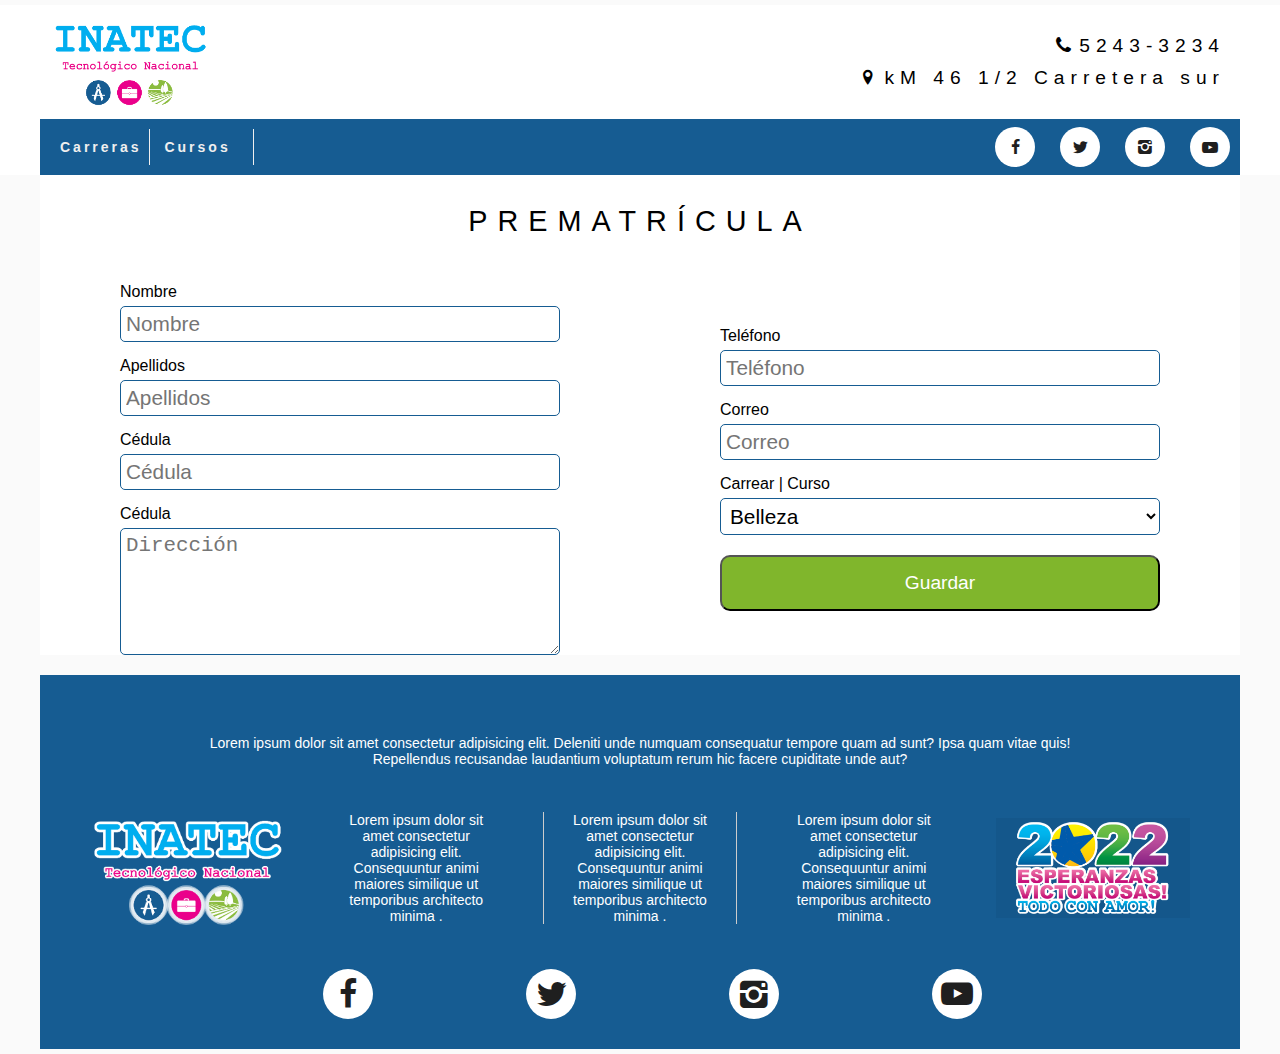
<file: formulario.html>
<html lang="en">

<head>
    <meta charset="UTF-8">
    <meta http-equiv="X-UA-Compatible" content="IE=edge">
    <meta name="viewport" content="width=device-width, initial-scale=1.0">
    <title>Innovación Tecnológica</title>
    <link rel="stylesheet" href="Css/Index.css">
    <link rel="stylesheet" href="Css/Menu.css">
    <link rel="stylesheet" href="Css/form.css">
    <link rel="stylesheet" href="Css/footer.css">


    <link rel="stylesheet" href="/Fonts/fontello-65c07ac3/css/fontello.css ">
    <link rel="preconnect" href="https://fonts.googleapis.com">
    <link rel="preconnect" href="https://fonts.gstatic.com" crossorigin>
</head>

<body>
    <header class="header-section">

        <div class="row container container--flex section-banner ">
            <div class="logo-container  ">
                <img src="Img/logo_Inatec.png" alt="">
            </div>
            <div class="contacInfo ">
                <p class="sub-title-section">
                    <span class="icon-phone"></span>5243-3234
                </p>
                <p class="sub-title-section">
                    <span class="icon-location"></span>kM 46 1/2 Carretera sur
                </p>

            </div>
        </div>
        <div class="row section-menu" id="section-menu">
            <nav class="main-nav container bgBlue">
                <div class="container--flex">
                    <span class="icon-menu" id="btn-menu">
                    </span>
                    <ul class="menu " id="menu">
                        <li class="menu__iten"><a href="#" class="menu__link ">Carreras</a>
                            <ul class="submenu">
                                <li class="iten_submenu "><a href="Electricidad.html"
                                        class="submenu__link ">Electricidad
                                        Industrias</a></li>
                                <li class="iten_submenu"><a href="Index.html" class="submenu__link ">Mecánica
                                        Automotriz</a></li>

                                <li class="iten_submenu"><a href="FormacionDocente.html" class="submenu__link">
                                        Formación Docente</a></li>
                            </ul>
                        </li>
                        <li class="menu__iten"><a href="#" class="menu__link">Cursos</a>
                            <ul class="submenu">
                                <li class="iten_submenu menu__link--select"><a href="Pweb.html"
                                        class="submenu__link">Programación
                                        Web</a></li>
                                <li class="iten_submenu"><a href="Belleza.html" class="submenu__link select">
                                        Belleza</a></li>
                            </ul>
                        </li>

                    </ul>
                    <div class="social-icon">
                        <a href="#" class="social-icon__link"><span class="icon-facebook"></span></a>
                        <a href="#" class="social-icon__link"><span class="icon-twitter"></span></a>
                        <a href="#" class="social-icon__link"><span class="icon-instagram"></span></a>
                        <a href="#" class="social-icon__link"><span class="icon-youtube"></span></a>
                    </div>
                </div>
            </nav>
        </div>

    </header>
    <main>
      <div class="row">
        <div class="container bgBlanco">
            <h1 class="title--section">PREMATRÍCULA</h1>

            <form action="#" method="post">

                <div class="conten50">
                    <div class="formGroup">
                        <label for="name">Nombre</label>
                        <input type="text" name="Nombre" id="name" placeholder="Nombre ">
                    </div>
                    <div class="formGroup">
                        <label for="apellido">Apellidos</label>
                        <input type="text" name="" id="apellido" placeholder="Apellidos">
                    </div>
                    <div class="formGroup">
                        <label for="">Cédula</label>
                        <input type="text" name="cedula" id="cedula" placeholder="Cédula">
                    </div>
                    <div class="formGroup">
                        <label for="direccion">Cédula</label>
                        <textarea rows="5" type="tex" name="direccion" id="direccion" placeholder="Dirección"></textarea>
                    </div>
                </div>
                <div class="conten50">
                        <div class="formGroup">
                            <label for="telefono">Teléfono</label>
                            <input type="text" name="telefono" id="telefono" placeholder="Teléfono">
                        </div>
                        <div class="formGroup">
                            <label for="correo">Correo</label>
                            <input type="text" name="correo" id="correo" placeholder="Correo">
                        </div>
                        <div class="formGroup">
                            <label for="carrea">Carrear | Curso</label>
                            <select name="carrera" id="carrea">
                                <option value="" selected="select ">Selecciona Carrera</option>
                                <option value="" selected="select ">Electricidad Industrial</option>
                                <option value="" selected="select ">Mecánica Automotriz</option>
                                <option value="" selected="select ">Formación Docente </option>
                                <option value="" selected="select ">Programación Web </option>
                                <option value="" selected="select ">Belleza </option>
                            </select>
                        </div>
                        <button class="btn--Guardar "> Guardar</button>
                      
                 </div>

            </form>
        </div>
      </div>

    </main>
    <div class="row section-footer">
        <div class="container ">

            <div class="contenfooter">
                <div class="sectionfooter sec1">
                    <p>Lorem ipsum dolor sit amet consectetur adipisicing elit. Deleniti unde numquam consequatur
                        tempore
                        quam ad sunt? Ipsa quam vitae quis! Repellendus recusandae laudantium voluptatum rerum hic
                        facere
                        cupiditate unde aut?</p>
                </div>
                <div class="sectionfooter sec2">
                    <img src="Img/logo_Inatec.png" alt="">
                    <p class="sectionfooterr--item-center">Lorem ipsum dolor sit amet consectetur adipisicing elit.
                        Consequuntur animi maiores similique ut temporibus architecto minima .</p>
                    <p class="sectionfooterr--item-center pcenter">Lorem ipsum dolor sit amet consectetur adipisicing
                        elit.
                        Consequuntur animi maiores similique ut temporibus
                        architecto minima .</p>
                    <p class="sectionfooterr--item-center">Lorem ipsum dolor sit amet consectetur adipisicing elit.
                        Consequuntur animi maiores similique ut temporibus
                        architecto minima .</p>
                    <img src="Img/logoGobierno.png" alt="">

                </div>
                <div class="sectionfooter sec3">
                    <div class="social-icon">
                        <a href="#" class="social-icon__link"><span class="icon-facebook"></span></a>
                        <a href="#" class="social-icon__link"><span class="icon-twitter"></span></a>
                        <a href="#" class="social-icon__link"><span class="icon-instagram"></span></a>
                        <a href="#" class="social-icon__link"><span class="icon-youtube"></span></a>
                    </div>
                </div>



            </div>

        </div>
    </div>


    <script src="Js/menu.js"></script>
  
</body>

</html>
</file>
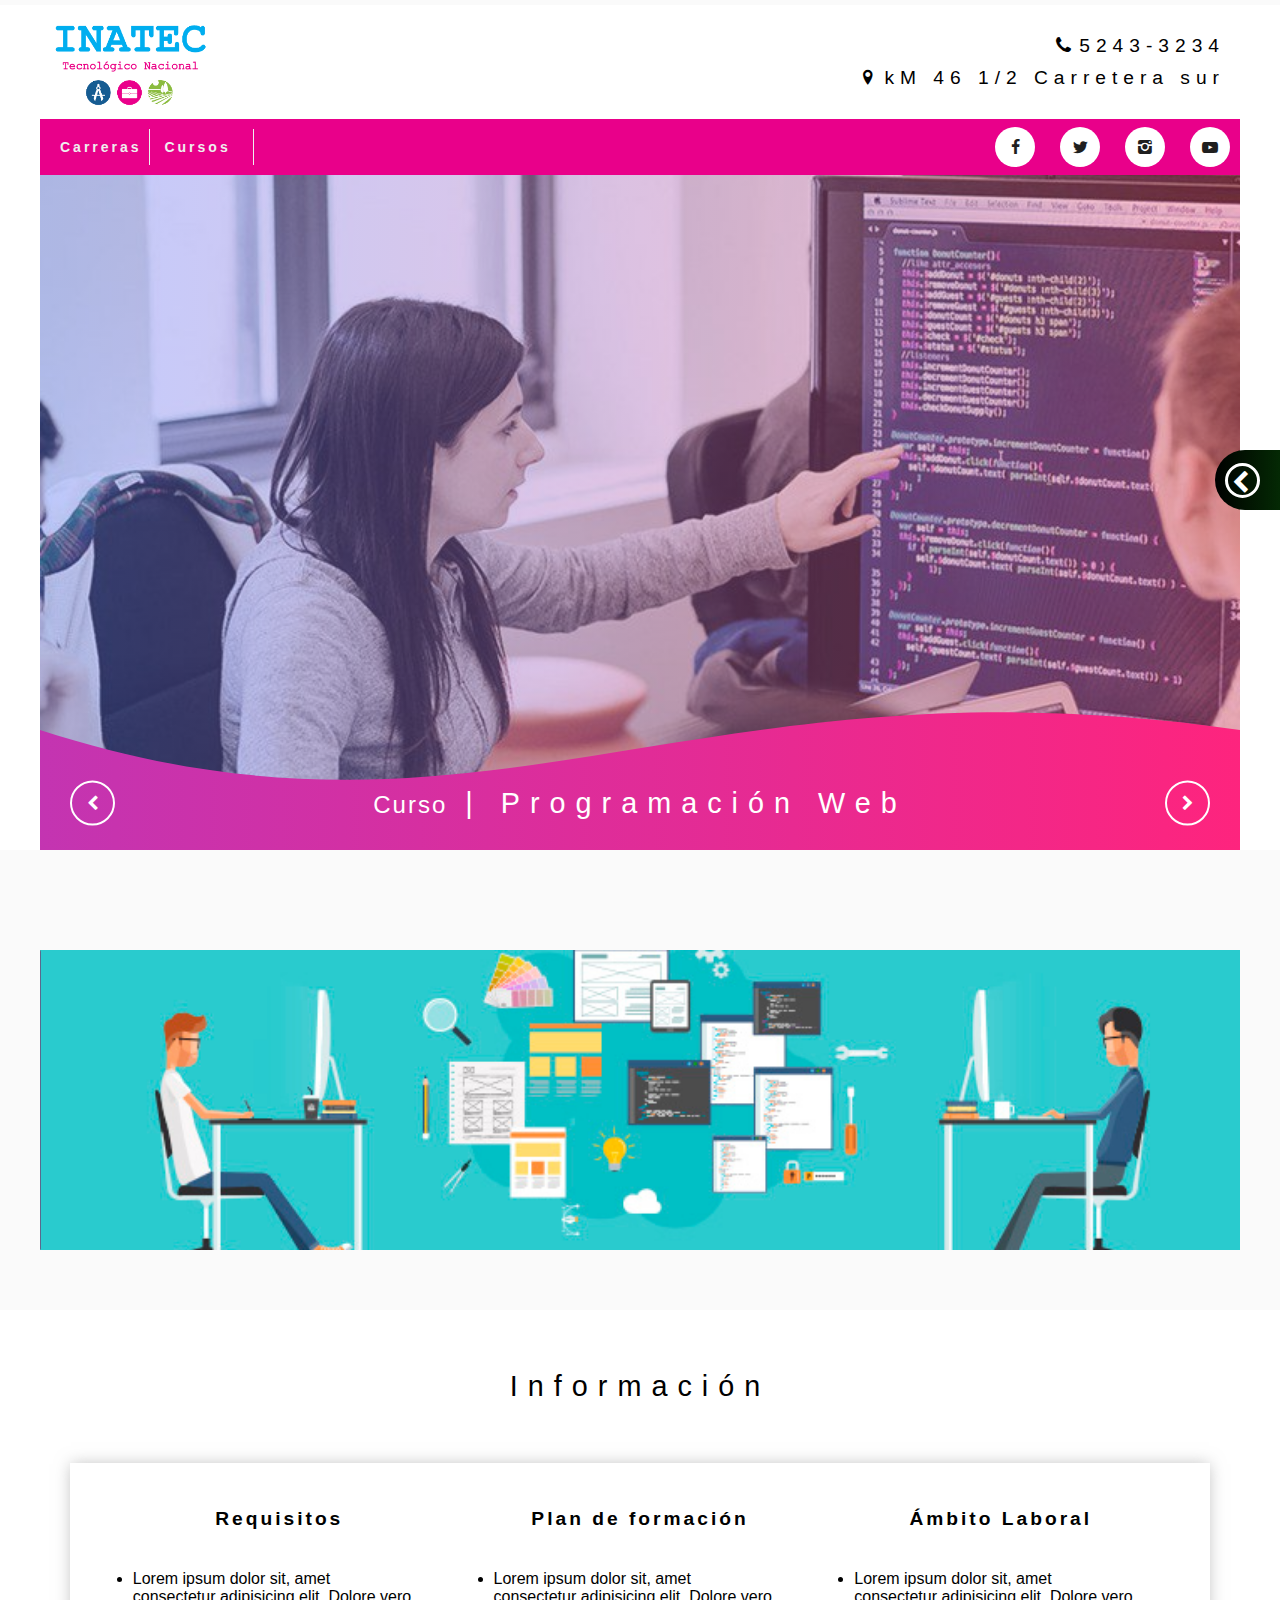
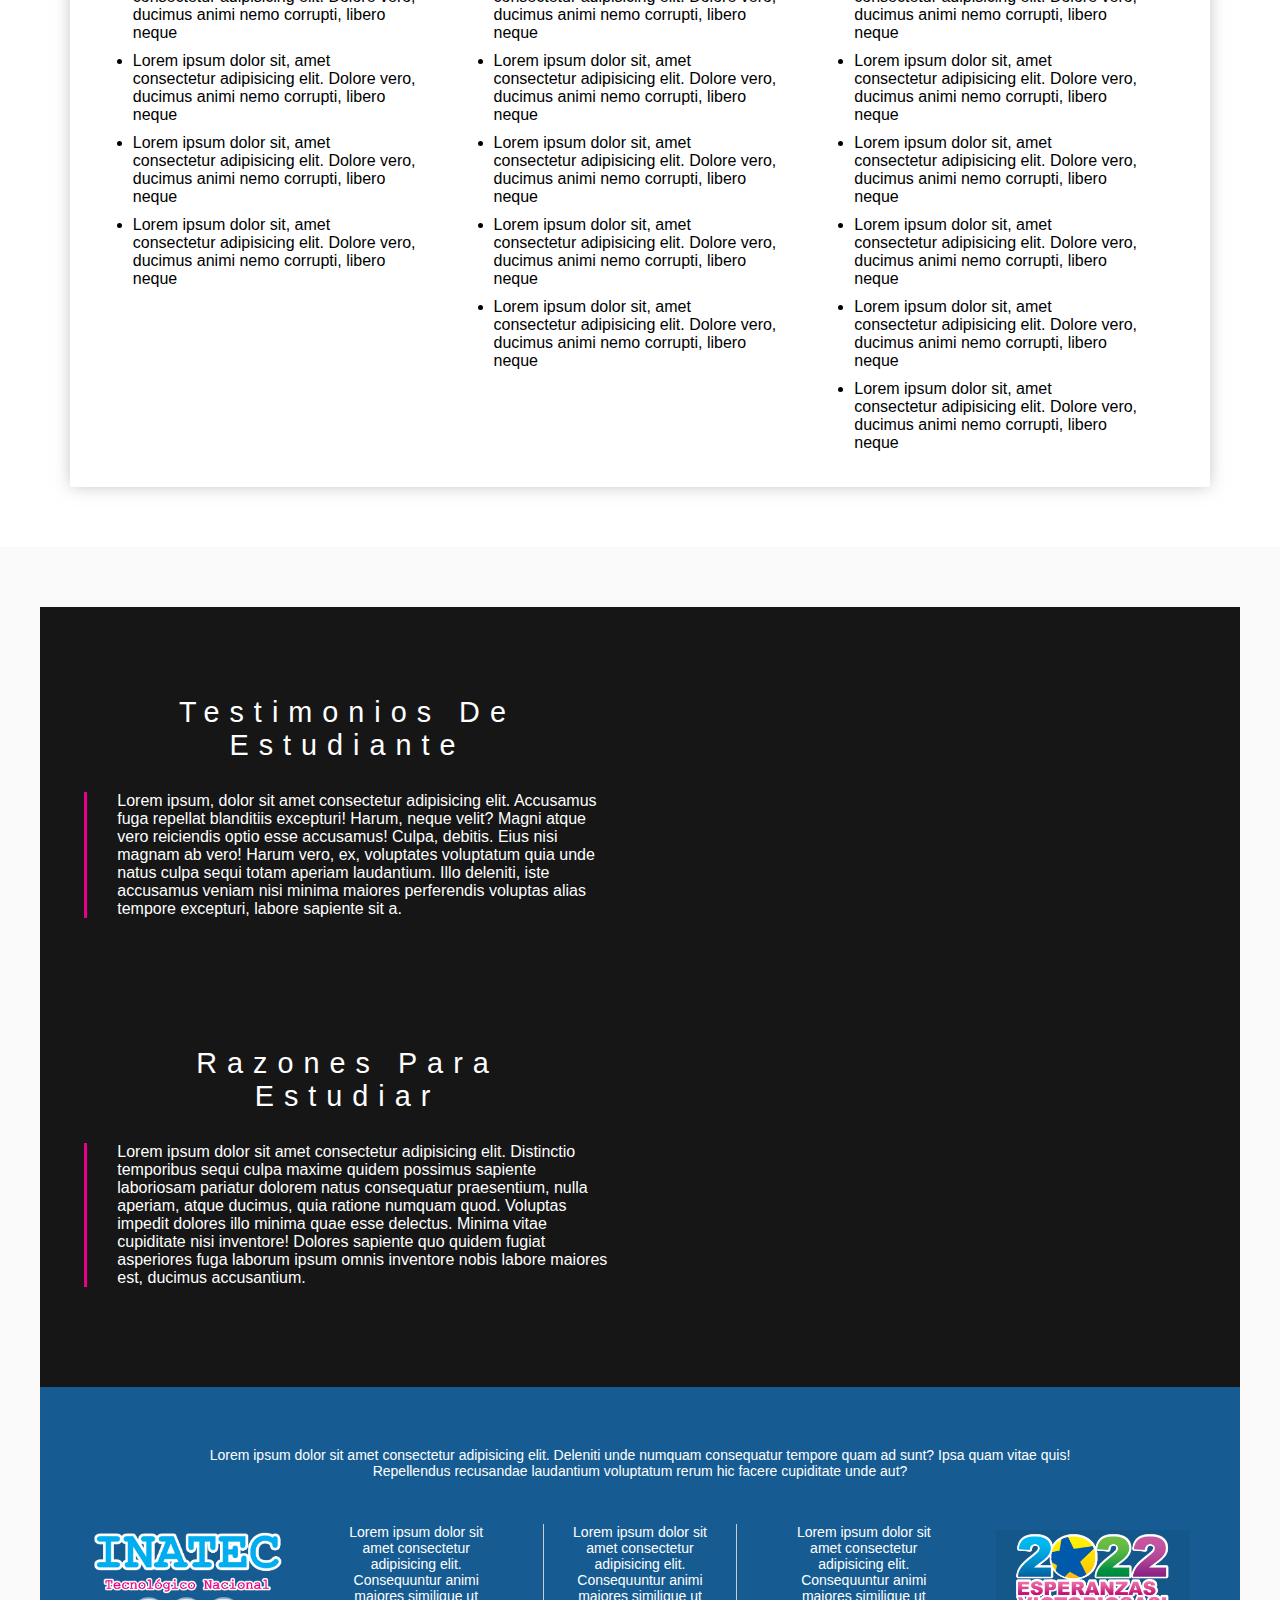
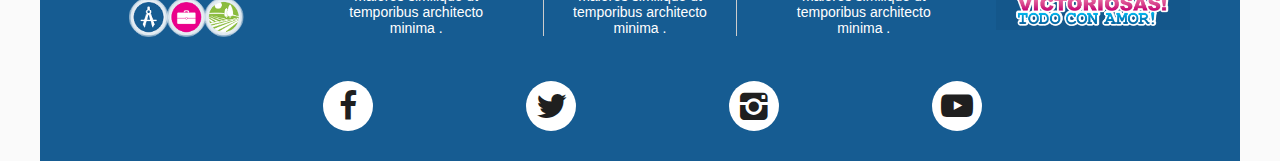
<file: Pweb.html>
<!DOCTYPE html>
<html lang="en">

<head>
    <meta charset="UTF-8">
    <meta http-equiv="X-UA-Compatible" content="IE=edge">
    <meta name="viewport" content="width=device-width, initial-scale=1.0">
    <link rel="icon" tamaños="57x57" href="Img/apple-icon-57x57.png">
    <title>Tecnológico|web</title>
    <link rel="stylesheet" href="Css/Index.css">
    <link rel="stylesheet" href="Css/Menu.css">
    <link rel="stylesheet" href="Css/bienvenida.css">
    <link rel="stylesheet" href="Css/slider.css">
    <link rel="stylesheet" href="Css/info.css">
    <link rel="stylesheet" href="Css/Info--video.css">
    <link rel="stylesheet" href="Css/footer.css">


    <link rel="stylesheet" href="/Fonts/fontello-65c07ac3/css/fontello.css ">
    <link rel="preconnect" href="https://fonts.googleapis.com">
    <link rel="preconnect" href="https://fonts.gstatic.com" crossorigin>
</head>

<body>
    <input type="checkbox" name="flecha" id="flecha">
    <nav class="preM-nav">
        <label for="flecha" class="icon icon-right"></label>
        <a href="formulario.html" class="btn-prematricula">Pre-Matricula</a>
    </nav>
    <header class="header-section">

        <div class="row container container--flex section-banner ">
            <div class="logo-container  ">
                <img src="Img/logo_Inatec.png" alt="">
            </div>
            <div class="contacInfo ">
                <p class="sub-title-section">
                    <span class="icon-phone"></span>5243-3234
                </p>
                <p class="sub-title-section">
                    <span class="icon-location"></span>kM 46 1/2 Carretera sur
                </p>

            </div>
        </div>
        <div class="row section-menu" id="section-menu">
            <nav class="main-nav container bgRosa">
                <div class="container--flex">
                    <span class="icon-menu" id="btn-menu">
                    </span>
                    <ul class="menu " id="menu">
                        <li class="menu__iten"><a href="#" class="menu__link ">Carreras</a>
                            <ul class="submenu">
                                <li class="iten_submenu "><a href="Electricidad.html"
                                        class="submenu__link ">Electricidad
                                        Industrias</a></li>
                                <li class="iten_submenu"><a href="Index.html" class="submenu__link ">Mecánica
                                        Automotriz</a></li>

                                <li class="iten_submenu"><a href="FormacionDocente.html" class="submenu__link">
                                        Formación Docente</a></li>
                            </ul>
                        </li>
                        <li class="menu__iten"><a href="#" class="menu__link">Cursos</a>
                            <ul class="submenu">
                                <li class="iten_submenu menu__link--select"><a href="Pweb.html"
                                        class="submenu__link select">Programación
                                        Web</a></li>
                                <li class="iten_submenu"><a href="Belleza.html" class="submenu__link"> Belleza</a></li>
                            </ul>
                        </li>

                    </ul>
                    <div class="social-icon">
                        <a href="#" class="social-icon__link"><span class="icon-facebook"></span></a>
                        <a href="#" class="social-icon__link"><span class="icon-twitter"></span></a>
                        <a href="#" class="social-icon__link"><span class="icon-instagram"></span></a>
                        <a href="#" class="social-icon__link"><span class="icon-youtube"></span></a>
                    </div>
                </div>
            </nav>
        </div>

        <div class="row section-slider">
            <div class="container ">
                <div class="container-slider">
                    <div class="slider" id="slider">
                        <div class="slider--section"><img src="Img/pWeb/t1.jpg" alt="" class="slider--img"></div>
                        <div class="slider--section"><img src="Img/pWeb//t2.jpg" alt="" class="slider--img"></div>
                        <div class="slider--section"><img src="Img/pWeb//t3.jpeg" alt="" class="slider--img"></div>
                        <div class="slider--section"><img src="Img/pWeb//t4.jpg" alt="" class="slider--img"></div>
                        <div class="slider--section"><img src="Img/pWeb//t5.jpg" alt="" class="slider--img"></div>
                    </div>
                    <div class="conten--title">
                        <div class="slider--btn slider--btn--left" id="btn-left">
                            <label class="icon-left"></label>
                        </div>
                        <div class="slider--btn slider--btn--right" id="btn-right">
                            <label class="icon-right"></label>
                        </div>
                        <h1 class="title--section"><span>Curso</span> | Programación Web</h1>

                    </div>
                    <div class="wave"><svg viewBox="0 0 500 150" preserveAspectRatio="none"
                            style="height: 100%; width: 100%;">
                            <path
                                d="M0.00,49.98 C185.38,170.22 273.42,-16.27 500.00,49.98 L500.00,150.00 L0.00,150.00 Z"
                                style="stroke: none; fill: #ff0080;"></path>
                        </svg>
                    </div>
                </div>

            </div>
        </div>

    </header>
    <main>
        <div class="row section-main ">
            <div class="container ">
                <div class=" container--baner">
                    <div class="container--baner--img">
                        <img src="Img/pWeb/baner.jpg" alt="">

                        <div id="caja_1" class="cont-1 ">
                            <div class="caja_1-1 bgGreen"></div>
                            <div class="caja_1-2"></div>
                        </div>
                        <div id="caja_2" class="cont-2">
                            <div class="caja_2-1  bgRosa"></div>
                            <div class="caja_2-2"></div>
                        </div>
                        <div id="caja_3" class="cont-3 ">
                            <div class="caja_3-1 bgBlue"></div>
                            <div class="caja_3-2"></div>
                        </div>
                    </div>

                    <div id="baner--info" class="container--baner--info ">
                        <h2 class="title--section">Bienvenidos</h2>
                        <p>Lorem ipsum dolor, sit amet consectetur adipisicing elit. Maxime voluptas quisquam ut
                            repellendus
                            distinctio
                            hic,
                            beatae aliquid, commodi architecto aliquam illo voluptate assumenda quidem! Earum dolores
                            dignissimos
                            veritatis
                            in laborum!</p>
                    </div>

                </div>


            </div>
        </div>
        <div class="row section-main bgBlanco">
            <div class="container   ">
                <h2 class="title--section" style="background-color: #fff;">Información</h2>
                <div class="myTab">
                    <input type="radio" name="myTab" id="tabRequisito" checked="checked">
                    <label for="tabRequisito">Requisitos</label>
                    <div class="tab tab1">
                        <h2>Requisitos</h2>
                        <ul>
                            <li class="conten--card--info--item">Lorem ipsum dolor sit, amet consectetur adipisicing
                                elit. Dolore vero, ducimus animi nemo corrupti,
                                libero neque

                            </li>
                            <li class="conten--card--info--item">Lorem ipsum dolor sit, amet consectetur adipisicing
                                elit. Dolore vero, ducimus animi nemo corrupti,
                                libero neque

                            </li>
                            <li class="conten--card--info--item">Lorem ipsum dolor sit, amet consectetur adipisicing
                                elit. Dolore vero, ducimus animi nemo corrupti,
                                libero neque

                            </li>
                            <li class="conten--card--info--item">Lorem ipsum dolor sit, amet consectetur adipisicing
                                elit. Dolore vero, ducimus animi nemo corrupti,
                                libero neque

                            </li>
                        </ul>
                    </div>


                    <input type="radio" name="myTab" id="tabPensul">
                    <label for="tabPensul">Plan de formación</label>
                    <div class="tab tab2">
                        <h2>Plan de formación</h2>
                        <ul>
                            <li class="conten--card--info--item">Lorem ipsum dolor sit, amet consectetur adipisicing
                                elit. Dolore vero, ducimus animi nemo corrupti,
                                libero neque

                            </li>
                            <li class="conten--card--info--item">Lorem ipsum dolor sit, amet consectetur adipisicing
                                elit. Dolore vero, ducimus animi nemo corrupti,
                                libero neque

                            </li>
                            <li class="conten--card--info--item">Lorem ipsum dolor sit, amet consectetur adipisicing
                                elit. Dolore vero, ducimus animi nemo corrupti,
                                libero neque

                            </li>
                            <li class="conten--card--info--item">Lorem ipsum dolor sit, amet consectetur adipisicing
                                elit. Dolore vero, ducimus animi nemo corrupti,
                                libero neque

                            </li>
                            <li class="conten--card--info--item">Lorem ipsum dolor sit, amet consectetur adipisicing
                                elit. Dolore vero, ducimus animi nemo corrupti,
                                libero neque

                            </li>
                        </ul>
                    </div>

                    <input type="radio" name="myTab" id="tabCLaboral">
                    <label for="tabCLaboral">Ámbito Laboral</label>
                    <div class="tab tab3">
                        <h2>Ámbito Laboral</h2>
                        <ul>
                            <li class="conten--card--info--item">Lorem ipsum dolor sit, amet consectetur adipisicing
                                elit. Dolore vero, ducimus animi nemo corrupti,
                                libero neque

                            </li>
                            <li class="conten--card--info--item">Lorem ipsum dolor sit, amet consectetur adipisicing
                                elit. Dolore vero, ducimus animi nemo corrupti,
                                libero neque

                            </li>
                            <li class="conten--card--info--item">Lorem ipsum dolor sit, amet consectetur adipisicing
                                elit. Dolore vero, ducimus animi nemo corrupti,
                                libero neque

                            </li>
                            <li class="conten--card--info--item">Lorem ipsum dolor sit, amet consectetur adipisicing
                                elit. Dolore vero, ducimus animi nemo corrupti,
                                libero neque

                            </li>
                            <li class="conten--card--info--item">Lorem ipsum dolor sit, amet consectetur adipisicing
                                elit. Dolore vero, ducimus animi nemo corrupti,
                                libero neque

                            </li>
                            <li class="conten--card--info--item">Lorem ipsum dolor sit, amet consectetur adipisicing
                                elit. Dolore vero, ducimus animi nemo corrupti,
                                libero neque

                            </li>
                        </ul>
                    </div>
                </div>

            </div>
        </div>

        <div class="row section-main section-video">
            <div class="container  ">
                <div class="conten--info--video bgGris">

                    <div class="iten--info--vide">
                        <div class="conte--info--texto">
                            <h2 class="title--section">Testimonios De Estudiante</h2>
                            <p class="text--info--vide">Lorem ipsum, dolor sit amet consectetur adipisicing elit.
                                Accusamus fuga repellat blanditiis excepturi! Harum, neque velit? Magni atque vero
                                reiciendis optio esse accusamus! Culpa, debitis. Eius nisi magnam ab vero!
                                Harum vero, ex, voluptates voluptatum quia unde natus culpa sequi totam aperiam
                                laudantium. Illo deleniti, iste accusamus veniam nisi minima maiores perferendis
                                voluptas alias tempore excepturi, labore sapiente sit a.</p>

                        </div>

                        <iframe class="video info " src="https://www.youtube.com/embed/4r0qMhPVh5U"
                            title="YouTube video player" frameborder="0"
                            allow="accelerometer; autoplay; clipboard-write; encrypted-media; gyroscope; picture-in-picture"
                            allowfullscreen></iframe>
                    </div>


                    <div class="iten--info--vide ">

                        <div class="conte--info--texto">
                            <h2 class="title--section">Razones Para Estudiar</h2>
                            <p class="text--info--vide">Lorem ipsum dolor sit amet consectetur adipisicing elit.
                                Distinctio temporibus sequi culpa maxime quidem possimus sapiente laboriosam pariatur
                                dolorem natus consequatur praesentium, nulla aperiam, atque ducimus, quia ratione
                                numquam quod.
                                Voluptas impedit dolores illo minima quae esse delectus. Minima vitae cupiditate nisi
                                inventore! Dolores sapiente quo quidem fugiat asperiores fuga laborum ipsum omnis
                                inventore nobis labore maiores est, ducimus accusantium.</p>
                        </div>

                        <iframe class="video info " width="560" height="315"
                             src="https://www.youtube.com/embed/QTDPOxnfRaI" title="YouTube video player" frameborder="0"
                            allow="accelerometer; autoplay; clipboard-write; encrypted-media; gyroscope; picture-in-picture"
                            allowfullscreen></iframe>
                    </div>
                </div>
            </div>
        </div>
        </div>
    </main>
    <div class="row section-footer">
        <div class="container ">

            <div class="contenfooter">
                <div class="sectionfooter sec1">
                    <p>Lorem ipsum dolor sit amet consectetur adipisicing elit. Deleniti unde numquam consequatur
                        tempore
                        quam ad sunt? Ipsa quam vitae quis! Repellendus recusandae laudantium voluptatum rerum hic
                        facere
                        cupiditate unde aut?</p>
                </div>
                <div class="sectionfooter sec2">
                    <img src="Img/logo_Inatec.png" alt="">
                    <p class="sectionfooterr--item-center">Lorem ipsum dolor sit amet consectetur adipisicing elit.
                        Consequuntur animi maiores similique ut temporibus architecto minima .</p>
                    <p class="sectionfooterr--item-center pcenter">Lorem ipsum dolor sit amet consectetur adipisicing
                        elit.
                        Consequuntur animi maiores similique ut temporibus
                        architecto minima .</p>
                    <p class="sectionfooterr--item-center">Lorem ipsum dolor sit amet consectetur adipisicing elit.
                        Consequuntur animi maiores similique ut temporibus
                        architecto minima .</p>
                    <img src="Img/logoGobierno.png" alt="">

                </div>
                <div class="sectionfooter sec3">
                    <div class="social-icon">
                        <a href="#" class="social-icon__link"><span class="icon-facebook"></span></a>
                        <a href="#" class="social-icon__link"><span class="icon-twitter"></span></a>
                        <a href="#" class="social-icon__link"><span class="icon-instagram"></span></a>
                        <a href="#" class="social-icon__link"><span class="icon-youtube"></span></a>
                    </div>
                </div>



            </div>

        </div>
    </div>


  
    <script src="Js/menu.js"></script>
    <script src="Js/Binvenida.js"></script>
    <script src="/Js/slider.js"></script>

</body>

</html>
</file>
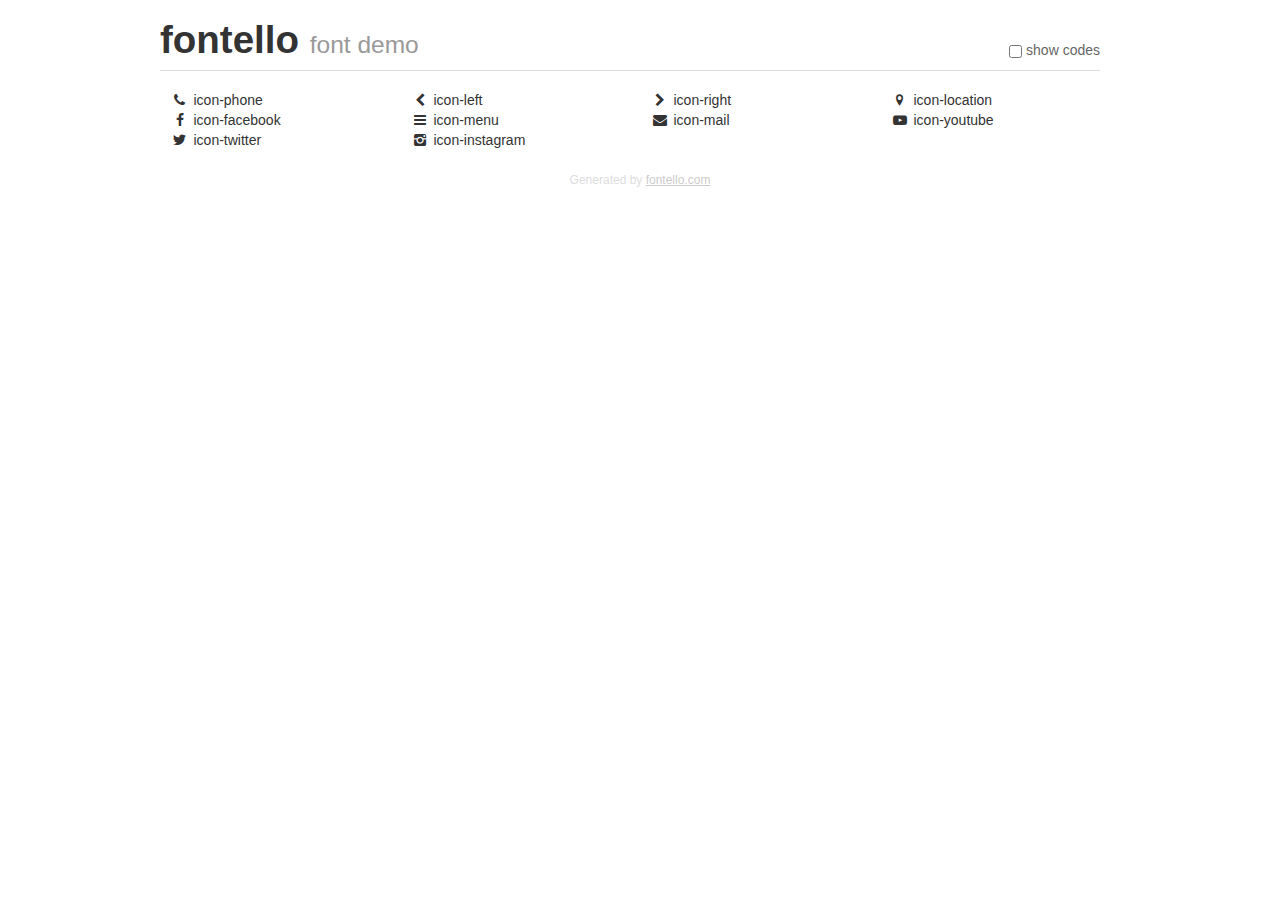
<file: Fonts/fontello-65c07ac3/demo.html>
<!DOCTYPE html>
<html>
  <head>
  <!--[if lt IE 9]><script language="javascript" type="text/javascript" src="//html5shim.googlecode.com/svn/trunk/html5.js"></script><![endif]-->
  <meta charset="UTF-8">
  <style>
    html {
      font-size: 100%;
      -webkit-text-size-adjust: 100%;
      -ms-text-size-adjust: 100%;
    }
    a:focus {
      outline: thin dotted #333;
      outline: 5px auto -webkit-focus-ring-color;
      outline-offset: -2px;
    }
    a:hover,
    a:active {
      outline: 0;
    }
    input {
      margin: 0;
      font-size: 100%;
      vertical-align: middle;
      *overflow: visible;
      line-height: normal;
    }
    input::-moz-focus-inner {
      padding: 0;
      border: 0;
    }
    body {
      margin: 0;
      font-family: "Helvetica Neue", Helvetica, Arial, sans-serif;
      font-size: 14px;
      line-height: 20px;
      color: #333;
      background-color: #fff;
    }
    a {
      color: #08c;
      text-decoration: none;
    }
    a:hover {
      color: #005580;
      text-decoration: underline;
    }
    .row {
      margin-left: -20px;
      *zoom: 1;
    }
    .row:before,
    .row:after {
      display: table;
      content: "";
      line-height: 0;
    }
    .row:after {
      clear: both;
    }
    .span3 {
      float: left;
      min-height: 1px;
      margin-left: 20px;
      width: 220px;
    }
    .container {
      width: 940px;
      margin-right: auto;
      margin-left: auto;
      *zoom: 1;
    }
    .container:before,
    .container:after {
      display: table;
      content: "";
      line-height: 0;
    }
    .container:after {
      clear: both;
    }
    small {
      font-size: 85%;
    }
    h1 {
      margin: 10px 0;
      font-family: inherit;
      font-weight: bold;
      line-height: 20px;
      color: inherit;
      text-rendering: optimizelegibility;
      line-height: 40px;
      font-size: 38.5px;
    }
    h1 small {
      font-weight: normal;
      line-height: 1;
      color: #999;
      font-size: 24.5px;
    }

    body {
      margin-top: 90px;
    }
    .header {
      position: fixed;
      top: 0;
      left: 50%;
      margin-left: -480px;
      background-color: #fff;
      border-bottom: 1px solid #ddd;
      padding-top: 10px;
      z-index: 10;
    }
    .footer {
      color: #ddd;
      font-size: 12px;
      text-align: center;
      margin-top: 20px;
    }
    .footer a {
      color: #ccc;
      text-decoration: underline;
    }
    .the-icons {
      font-size: 14px;
      line-height: 24px;
    }
    .switch {
      position: absolute;
      right: 0;
      bottom: 10px;
      color: #666;
    }
    .switch input {
      margin-right: 0.3em;
    }
    .codesOn .i-name {
      display: none;
    }
    .codesOn .i-code {
      display: inline;
    }
    .i-code {
      display: none;
    }
    @font-face {
      font-family: 'fontello';
      src: url('./font/fontello.eot?93691509');
      src: url('./font/fontello.eot?93691509#iefix') format('embedded-opentype'),
           url('./font/fontello.woff?93691509') format('woff'),
           url('./font/fontello.ttf?93691509') format('truetype'),
           url('./font/fontello.svg?93691509#fontello') format('svg');
      font-weight: normal;
      font-style: normal;
    }
    .demo-icon {
      font-family: "fontello";
      font-style: normal;
      font-weight: normal;
      speak: never;
     
      display: inline-block;
      text-decoration: inherit;
      width: 1em;
      margin-right: .2em;
      text-align: center;
      /* opacity: .8; */
     
      /* For safety - reset parent styles, that can break glyph codes*/
      font-variant: normal;
      text-transform: none;
     
      /* fix buttons height, for twitter bootstrap */
      line-height: 1em;
     
      /* Animation center compensation - margins should be symmetric */
      /* remove if not needed */
      margin-left: .2em;
     
      /* You can be more comfortable with increased icons size */
      /* font-size: 120%; */
     
      /* Font smoothing. That was taken from TWBS */
      -webkit-font-smoothing: antialiased;
      -moz-osx-font-smoothing: grayscale;
     
      /* Uncomment for 3D effect */
      /* text-shadow: 1px 1px 1px rgba(127, 127, 127, 0.3); */
    }
    </style>
    <link rel="stylesheet" href="css/animation.css"><!--[if IE 7]><link rel="stylesheet" href="css/" + font.fontname + "-ie7.css"><![endif]-->
    <script>
      function toggleCodes(on) {
        var obj = document.getElementById('icons');
      
        if (on) {
          obj.className += ' codesOn';
        } else {
          obj.className = obj.className.replace(' codesOn', '');
        }
      }
    </script>
  </head>
  <body>
    <div class="container header">
      <h1>fontello <small>font demo</small></h1>
      <label class="switch">
        <input type="checkbox" onclick="toggleCodes(this.checked)">show codes
      </label>
    </div>
    <div class="container" id="icons">
      <div class="row">
        <div class="span3" title="Code: 0xe800">
          <i class="demo-icon icon-phone">&#xe800;</i> <span class="i-name">icon-phone</span><span class="i-code">0xe800</span>
        </div>
        <div class="span3" title="Code: 0xe801">
          <i class="demo-icon icon-left">&#xe801;</i> <span class="i-name">icon-left</span><span class="i-code">0xe801</span>
        </div>
        <div class="span3" title="Code: 0xe802">
          <i class="demo-icon icon-right">&#xe802;</i> <span class="i-name">icon-right</span><span class="i-code">0xe802</span>
        </div>
        <div class="span3" title="Code: 0xe803">
          <i class="demo-icon icon-location">&#xe803;</i> <span class="i-name">icon-location</span><span class="i-code">0xe803</span>
        </div>
      </div>
      <div class="row">
        <div class="span3" title="Code: 0xf09a">
          <i class="demo-icon icon-facebook">&#xf09a;</i> <span class="i-name">icon-facebook</span><span class="i-code">0xf09a</span>
        </div>
        <div class="span3" title="Code: 0xf0c9">
          <i class="demo-icon icon-menu">&#xf0c9;</i> <span class="i-name">icon-menu</span><span class="i-code">0xf0c9</span>
        </div>
        <div class="span3" title="Code: 0xf0e0">
          <i class="demo-icon icon-mail">&#xf0e0;</i> <span class="i-name">icon-mail</span><span class="i-code">0xf0e0</span>
        </div>
        <div class="span3" title="Code: 0xf16a">
          <i class="demo-icon icon-youtube">&#xf16a;</i> <span class="i-name">icon-youtube</span><span class="i-code">0xf16a</span>
        </div>
      </div>
      <div class="row">
        <div class="span3" title="Code: 0xf309">
          <i class="demo-icon icon-twitter">&#xf309;</i> <span class="i-name">icon-twitter</span><span class="i-code">0xf309</span>
        </div>
        <div class="span3" title="Code: 0xf32d">
          <i class="demo-icon icon-instagram">&#xf32d;</i> <span class="i-name">icon-instagram</span><span class="i-code">0xf32d</span>
        </div>
      </div>
    </div>
    <div class="container footer">Generated by <a href="https://fontello.com">fontello.com</a></div>
  </body>
</html>
</file>
<file: Css/Index.css>
* {
    box-sizing: border-box;
    margin: 0;
    padding: 0;
}

body {
    font-family: 'Roboto', sans-serif;
    background: #fafafa;
    height: auto;

}
.header-section{

margin-top: 5px;
background-color: white;

}

.section-main{
margin: 10px 0;
padding:  10px 0;

}
.row {
    display: block;
    width: 100%;
    
}
.container {
    width: 100vw;
    margin: auto;
}

.title--section {
    text-align: center;
    font-weight: 300;
    font-size: 1.2rem;
    letter-spacing: 10px;
    padding: 30px;

}
.title--section span{
    letter-spacing: 2px;
    font-size: 1rem;
 
}
.sub-title-section{
    font-weight: 300;
    font-size: 1rem;
    letter-spacing: 3px;
}
/*azul: #165c92
rosado: #e9008a
verde #80b62c
*/
.bgBlue {
    background-color: #165c92;
    transition: .5s background-color;
    -webkit-transition: .5s background-color;
    -moz-transition: .5s background-color;
    -ms-transition: .5s background-color;
    -o-transition: .5s background-color;
}

.bgRosa {
    background-color: #e9008a;
}

.bgGreen {
    background-color: #80b62c;
}

.bgBlanco {
    background-color: #fff;
}
.bgGris{
background-color: #161616;
}

img {
    display: block;
    width: 100%;
    max-width: 100%;
}

h1,
h2,
h3,
h4,
h5,
h6 {
    margin: 0;
}


.preM-nav{
    padding-left: 10px;
    position: fixed;
    z-index: 20000;
    top: 50%;
    right:-200px;
    height: 60px;
    display: flex;
    align-items: center;
    justify-content: space-evenly;
    border-bottom-left-radius: 30px;
    border-top-left-radius: 30px;
   background: #000000;  /* fallback for old browsers */
background: -webkit-linear-gradient(to left, #0f9b0f, #000000);  /* Chrome 10-25, Safari 5.1-6 */
background: linear-gradient(to left, #0f9b0f, #000000); /* W3C, IE 10+/ Edge, Firefox 16+, Chrome 26+, Opera 12+, Safari 7+ */

    transition:.5s linear right ;
}
 input[type="checkbox"]{
    display:none;
}

 input[type="checkbox"]:checked +.preM-nav {
    right: 0;
}
input[type="checkbox"]:checked+.preM-nav>label {
    transform: rotate(0deg);
    -webkit-transform: rotate(0deg);
    -moz-transform: rotate(0deg);
    -ms-transform: rotate(0deg);
    -o-transform: rotate(0deg);
}




.preM-nav .icon{
    display: block;
    width:35px ;
    height: 35px;
    color:white;
    border: 3px solid #fff;
    border-radius: 50%;
    -webkit-border-radius: 50%;
    -moz-border-radius: 50%;
    -ms-border-radius: 50%;
    -o-border-radius: 50%;
    text-align: center;
    font-size: 1.5rem;
    padding: auto;
    margin: auto;
    font-weight: 300;
    cursor: pointer;
    transform: rotate(180deg);
    -webkit-transform: rotate(180deg);
    -moz-transform: rotate(180deg);
    -ms-transform: rotate(180deg);
    -o-transform: rotate(180deg);
    transition: .3s linear transform;
    -webkit-transition: .3s linear transform;
    -moz-transition: .3s linear transform;
    -ms-transition: .3s linear transform;
    -o-transition: .3s linear transform;
}

.preM-nav .icon:hover {
    background-color: hsl(0, 0%, 68%);
}

.preM-nav .btn-prematricula{
    display: block;
    width: 200px;
    text-decoration: none;
    font-size: 1.2rem;
    text-align: center;
    padding: 20px;
    color: #fff;
    letter-spacing: 3px;
}

@media screen and (min-width:480px) {
.section-main {
        margin: 15px 0;
        padding: 15px 0;

    }
}

@media screen and (min-width:760px) {

    .title--section {
        font-size: 1.5rem
    }
        .title--section span {
           
            font-size: 1.3rem;
    
        }
      
    .sub-title-section {
   
    font-size: 1.2rem;
    letter-spacing: 5px;
}

.section-main {
    margin: 20px 0;
    padding: 20px 0;

}
}

@media screen and (min-width:1024px) {

    .preM-nav {

        right: -180px;
    }
        .container{
            width: 100vw;
            max-width: 1200px;
        }

           .title--section {
        font-size: 1.8rem
    }
          .title--section span {
    
              font-size: 1.5rem;
    
          }
        .sub-title-section {
    
            font-size: 1.3rem;
            letter-spacing: 6px;
        }
                .section-main {
                    margin: 30px 0;
                    padding: 30px 0;
        
                }
}

@media screen and (min-width:1600px) {}
</file>
<file: Css/Menu.css>
.container--flex {
    display: flex;
    flex-wrap: wrap;
    justify-content: space-between;
    align-items: center;
}
.banner{
    background:#fff;
    padding:20px 0 20px 0;

}
.logo-container{
    padding: 10px;
    width: 35%;
    height: auto;    
}

.contacInfo {
    text-align: right;
    padding-right: 10px;
    width: 65%;
}

.contacInfo p {
    font-size: 16px;
    padding:5px
}


.column {
    width: 100%;
}
.main-nav {
    width: 100%;
    position: relative;
    z-index: 2000;
    padding: 10px;
    box-shadow: 0px 5px 5px #adadad;
}

.icon-menu {
display: block;
    color: #fff;
    border: 1px solid #fff;
    border-radius: 5px;
    height: 45px;
    width: 45px;
    line-height: 42px;
    text-align: center;
    cursor: pointer;
    font-size: 29px;
}

.menu {
    background:#fff;
    position: absolute;
    top: 65px;
    left: -110%;
    width: 100%;
    margin: 0;
    padding: 0;
    list-style: none;
    text-align: center;
    height: auto;
    transition: left 0.3s linear;
    overflow: hidden;
    box-shadow: 0 5px 10px #3d3d3d;
}



.mostrar {
    left: 0%;

}


.menu__link {
    font-size: 16px;
    display: block;
    margin: 15px;
    padding: 15px 0;
    color: #1f1f1f;
    text-decoration: none;
    border-bottom: 1px solid #2f2f2f;
    text-align: left;
    font-weight: bold;
    letter-spacing: 3px;
}

.submenu {
    background: #fff;
}

.iten_submenu{
    display: block;
    width: 100%;
    height: auto;
    
}
.submenu__link{
    display: block;
    padding: 15px;
    text-decoration: none;
    color: #3d3d3d;
    margin: 0 20px;
    text-align: left;
    border-bottom: 0.1px solid #adadad;
    letter-spacing: 2px;
   }

.select {
    color: #fff;
    background: #e9008a;
    font-weight: bold;
    
    }

.submenu__link:hover{
color: #fff ;
background: #e9008a;
   
}
.social-icon {
    display: flex;
    justify-content: space-between;
}



.social-icon span {
    color: #1f1f1f;
    margin-left: 10px;
    display: flex;
    justify-content: center;
    align-items: center;
    font-size: 20px;
    width: 35px;
    height: 35px;
    background: #fff;
    border-radius: 50%;
}

.social-icon__link {
    text-decoration: none;
}


/*------------------Media query--------------------*/
@media screen and (min-width:480px) {
    

   .logo-container{
    width: 35%;
   }
   .contacInfo{
    width: 45%;
   }

   .contacInfo p, .menu__link, .submenu__link{
    font-size: 15px;
   }
   .menu{
    width: 90%;
   }
   
}

@media screen and (min-width:760px) {

    .banner{
        padding: 0px 0 0px 0;
    }
    .header_Section{
        display: flex;
        flex-direction: column;
    }
 .menu__link{
    transition: .3s color;
    -webkit-transition: .3s color;
    -moz-transition: .3s color;
    -ms-transition: .3s color;
    -o-transition: .3s color;
}



 .menu__link,
 .submenu__link {
     font-size: 14px;
 }

.menufix{
    position: fixed;
    top: 0;
    left: 0;
    z-index: 2000;
    box-shadow: 0 5px 10px #3d3d3d;
}

.menufix .bgBlue{
    background-color: #fff;
}

.menufix .bgRosa {
    background-color: #fff;
}

.menufix .bgGreen {
    background-color: #fff;
}

.menufix .menu__link{
    color: #2f2f2f;
    border-right: unset;
    
}
         
         

    .contacInfo p{
        font-size: 1.2rem;
    }
.main-nav {
    padding: 0 10px;
    box-shadow:none;
}

.logo-container{
    width: 20%;
}
 .menu{
    position:initial;
    background:transparent;
    width: 50%;
    box-shadow: none;
    text-align: left;
   
 }

.menu__iten {
    display: inline-block;
    width: 100px;
}

 .menu__link{
    width: 100%;
    height: 100%;
    color: #efefef;
    border-bottom: none;
    border-right: 1px solid #efefef;
    margin:10px 0;
    padding: 10px;
 }

.icon-menu{
    display: none;
}
.submenu{
    position: absolute;
    overflow: hidden;
    height: 0;
    transition: height 0.5s linear;
    width:30%;
    box-shadow: 0 5px 10px #3d3d3d;
    top: 57px;
}

.menu__iten:hover{
    background: #e9008a;

}
.menu__iten:hover .menu__link {
    color: #fff;

}

.menu__iten:hover .submenu{
    height: auto;
    overflow: visible;
}
.submenu__link{
    padding: 15px 10px;
    margin: 0 0px;
}

.social-icon span{
    margin-left: 25px;
    font-size:16px;
    width: 40px;
    height: 40px;
}
}

@media screen and (min-width:1024px) {
    .logo-container {
            width: 15%;
        }
   
}

@media screen and (min-width:1600px) {

}
</file>
<file: Css/bienvenida.css>
.container--baner{
    width: 100%;
    height: auto;
    margin-top: 40px;
  position: relative;
   

}
.container--baner--img{
    height: 500px;
    width: 100%;
    position: relative;
    
   
}
.container--baner--img img{
    height: 100%;
    object-fit: cover;
}

.cont-1, .cont-2 ,.cont-3{
    opacity: 40%;
    position: absolute;
    width: 1px;
    height: 500px;
    top:0;
    display: flex;
    flex-direction: row;
    transition: all linear .5s;
    left:0;
    -webkit-transition: all linear .5s;
    -moz-transition: all linear .5s;
    -ms-transition: all linear .5s;
    -o-transition: all linear .5s;
    overflow: hidden;
}

.caja_1-1,.caja_2-1,.caja_3-1{
height: 100%;
width:80%;
}
.caja_1-2, .caja_2-2, .caja_3-2{
    width: 0;
    height: 0;
    border-top: 250px solid transparent;
    border-bottom: 250px solid transparent;
}

.caja_1-2{ 
   border-left: 100px solid #80b62c; 
}
.caja_2-2 {
    border-left: 100px solid #e9008a;
}
.caja_3-2 {
    border-left:100px solid #165c92;
  
}


.visible_caja_1 {
     transition: all .4s linear;
     width: 100%;
     -webkit-transition: all .4s linear;
     -moz-transition: all .4s linear;
     -ms-transition: all .4s linear;
     -o-transition: all .4s linear;
     overflow: none;
}
.visible_caja_2 {
 
    transition: all .6s linear;
        width: 90%;
        -webkit-transition: all .6s linear;
        -moz-transition: all .6s linear;
        -ms-transition: all .6s linear;
        -o-transition: all .6s linear;
        overflow: none;
}
.visible_caja_3 {
    transition: all .8s linear;
    width: 80%;
    -webkit-transition: all .8s linear;
    -moz-transition: all .8s linear;
    -ms-transition: all .8s linear;
    -o-transition: all .8s linear;
    overflow: none;
}
.container--baner--info {
    position: absolute;
    top:15%;
    left: 20px;
    width: 80%;
    height:auto;
    padding: 100px 30px;
    opacity: 0;
    color: #fff;
    transition: all linear 0.3s;
    border: 1px #fff solid;
 
    
}
.container--baner--info h2{
    text-align: left;
    margin: 15px 0 15px 0;
    padding: 0;
    
}
.container--baner--info p{
    font-size: 16px;
    font-weight: 100;
    color: #f2f2f2;
   
}

.Visible--info{
    transition:all 0.5s linear;
    opacity:100 ;
    top: 6%;
    -webkit-transition:all 0.5s linear;
    -moz-transition:all 0.5s linear;
    -ms-transition:all 0.5s linear;
    -o-transition:all 0.5s linear;
}
@media screen and (min-width:480px) {
    .Visible--info {
        top: 10%;
    }
}

@media screen and (min-width:760px) {
    .container--baner--info{
        width: 60%;
    }
}

@media screen and (min-width:1024px) {

       .container--baner--img{
        height: 300px;
       }
           .cont-1,
           .cont-2,
           .cont-3 {
            height: 300px;
           }
           .caja_1-2,
           .caja_2-2,
           .caja_3-2 {
            border-top: 150px solid transparent;
             border-bottom: 150px solid transparent;
           }
            .container--baner--info {
                padding: 60px 30px;
            }

}

@media screen and (min-width:1600px) {}
</file>
<file: Css/slider.css>
.container-slider {
    width: 100%;
    overflow: hidden;
    position: relative;
   
}

.slider {
    display: flex;
    width: 500%;
    height: 75vh;
}

.slider--section{
    width: 100%;
    position: relative;
  

}




.slider--img {
    width: 100%;
    height: 100%;
    object-fit: cover;
}



.slider--section::before{
    content: "";
    position: absolute;
    top: 0;
    width: 100%;
    height: 100%;
    z-index: 1;
    background: hsla(348, 96%, 67%, 0.4);
        /* fallback for old browsers */
        background: -webkit-linear-gradient(to right, hsla(230, 95%, 70%, 0.4), hsl(348, 96%, 67%, 0.4));
        /* Chrome 10-25, Safari 5.1-6 */
        background: linear-gradient(to right, hsla(230, 95%, 70%, 0.4), hsl(348, 96%, 67%,0.4));
        /* W3C, IE 10+/ Edge, Firefox 16+, Chrome 26+, Opera 12+, Safari 7+ */
}

.slider--btn {
    position: absolute;
    z-index: 101;
    width: 30px;
    height: 30px;
    border: 2px solid #fff;
   /* top:50%;*/
    transform: translateY(-50%);
    border-radius: 50%;
    cursor: pointer;
    display: flex;
    align-items: center;
    justify-content: center;

}

.slider--btn label {
    font-size:10;
    font-weight:lighter;
    color: #fff;
}

.slider--btn--left {
    left: 30px;
}

.slider--btn--right {
    right: 30px;
}

.slider--btn:hover {
    background: rgba(255, 255, 255, 0.772);
}

.conten--title{
    position: absolute;
    width: 100%;
    bottom: 0;
    z-index: 2;
    color: #fff;
}

.wave{
 position: absolute;
 width: 100%;
 bottom: 0;
height: 150px;
overflow: hidden;
}





@media screen and (min-width:480px) {

    
   .slider--btn{
   
    height: 35px;
    width: 35px;
   }
}

@media screen and (min-width:760px) {

    .slider {
            
            position: relative;
        }
    .slider--btn{
           
            width: 40px;
            height: 40px;
            top: 50%;
        }
                .wave {
                    height: 180px;
                }
       
   
}

@media screen and (min-width:1024px) {
    
     .slider--btn {
         width: 45px;
         height: 45px;
         }     

}

@media screen and (min-width:1600px) {}
</file>
<file: Css/info.css>
/*azul: #165c92
rosado: #e9008a
verde #80b62c
*/


.myTab{
display: flex;
flex-wrap:wrap;
width: 95%;;
height: auto;
margin: 30px auto ;
padding:15px;
background-color: #fafafa;


box-shadow: 0px 0px 15px -1px rgba(131, 131, 131, 0.5);

}

.myTab input[type="radio"]{
    display: none;

}

.myTab label{
    font-size: 14px;
    padding:10px;
    font-weight:bold;
    order: 0;
    background-color: white;
    color: black;
    cursor: pointer;
    width: 33.3%;
    margin-bottom: 20px;
    text-align: center;
}


.myTab .tab{
    top: 100px;
    width:100%;
    height: auto;
    padding:10px;
    background-color: #fff;
   display: none;
    order:1;
  
}

.myTab .tab2{
    color: white;
    background-color: #e9008a;

}
.myTab .tab1 {
    color: white;
        background-color: #165c92;

}
.myTab .tab3 {
color: white;
    background-color: #80b62c;
}


.myTab .tab h2{
    font-size:1.2rem;
    text-align: center;
    padding: 20px;
    letter-spacing: 3px;
   
}

.myTab .tab ul{
    width: 100%;
    height: auto;
    padding: 10px;
}
.myTab .tab ul li{
margin-top: 10px;
padding: 0 10px 0 0;
}
.myTab input[type="radio"]:checked + label+.tab{
    display: block;

}
.myTab input[type="radio"]:checked+label {
    background-color: #08f;
    color: white;
    border-radius: 10px;
    -webkit-border-radius: 10px;
    -moz-border-radius: 10px;
    -ms-border-radius: 10px;
    -o-border-radius: 10px;
}


@media screen and (min-width:480px) {

    .myTab {
        width: 90%;
       

    }


}
@media screen and (min-width:760px) {
    .myTab label {
        width: 25%;
        font-size: 16px;
    }

}

@media screen and (min-width:1024px) {
    .myTab{
        background-color: #fff;
        width: 95%;
        justify-content: space-evenly;
    }
   
    .myTab label{
        display: none;
    }
    .myTab .tab {
        display: block;
        width: 30%;
        background-color: white;
        color: black;
        transition: linear .3s all;
        -webkit-transition: linear .3s all;
        -moz-transition: linear .3s all;
        -ms-transition: linear .3s all;
        -o-transition: linear .3s all;
}

.myTab .tab:hover{
    
    transform: scale(1.1);
    -webkit-transform: scale(1.1);
    -moz-transform: scale(1.1);
    -ms-transform: scale(1.1);
    -o-transform: scale(1.1);
}

.myTab .tab3:hover {
    box-shadow: 0px 0px 15px -1px #80b62c;
}
.myTab .tab2:hover {
    box-shadow: 0px 0px 15px -1px #e9008a;
}
.myTab .tab1:hover {
    box-shadow: 0px 0px 15px -1px #165c92;
}

.myTab .tab h2{
        background-color: #fff;
        transition: linear .5s background-color ;
        -webkit-transition: linear .5s background-color ;
        -moz-transition: linear .5s background-color ;
        -ms-transition: linear .5s background-color ;
        -o-transition: linear .5s background-color ;
}

.myTab .tab:hover h2 {

color: #fff;
}
.myTab .tab3:hover h2{
    background-color: #80b62c;
   
}
.myTab .tab2:hover h2 {
    background-color: #e9008a;
   
}
.myTab .tab1:hover h2 {
    background-color: #165c92;
    
}

   

}

@media screen and (min-width:1600px) {}
</file>
<file: Css/Info--video.css>
.conten--info--video{
width: 100%;
height: auto;
padding: 30px 0;

}

.section-video{
    margin-bottom: 0;
    padding-bottom: 0;
}

.iten--info--vide{

    width: 100%;
    height: auto;
    color: #fff;
    padding: 15px;

}

.conte--info--texto {
    display: block;
    width: 100%;
  
}
.title--info--vide{
    text-align: left;
    font-weight: 300;
    margin:30px auto;
    padding-left: 30px;
}


 .text--info--vide{
 display: block;
  width: 100%;
padding-left: 30px;
border-left: solid 3px #e9008a;
margin-bottom: 20px;
}

iframe{
    width: 100%;
     height: 300px;
    
}



@media screen and (min-width:480px) {
    .conte--info--texto,
        iframe {
            display: block;
            margin: auto;
            width: 80%;
        }
}

@media screen and (min-width:760px) {



@media screen and (min-width:1024px) {
 


    .iten--info--vide{
        display: flex;
        margin-bottom: 30px;
    }

    .conte--info--texto,
    iframe {
              display: block;
              margin: auto;
              width: 45%;
          }
          }
}

@media screen and (min-width:1600px) {}
</file>
<file: Css/footer.css>
/*azul: #165c92
rosado: #e9008a
verde #80b62c
*/

.contenfooter{
    background-color:#165c92;
    color:#fff;
    width:100%;
    height:auto;
    padding: 15px;
    overflow: hidden;
}

.sectionfooter{
    width: 100%;
    height: auto;
    margin-bottom: 30px;

}
.sectionfooter img{
    width: 250PX;
    height: auto;
    margin: auto;

}

.sectionfooter p{
    padding:  30px 0;
    font-size: 14PX;
}
.sectionfooterr--item-center{
    border-bottom: 1px solid #ccc;
}


.sectionfooter .social-icon .social-icon__link span{
    font-size: 2rem;
    width: 50px;
    height: 50px;
}

@media screen and (min-width:480px) {
.contenfooter{
    padding: 30px;
}
.sec3 {
    margin: auto;
    width: 80%;
}

}

@media screen and (min-width:760px) {
    .sec1{
        width: 80%;
        margin: auto;
        text-align: center;
    }


        .sec2{
            text-align: center;
        }
          .sec2 p {
              padding: 0 15px;
              text-align: center;
            
          }

        .pcenter {
                  border-left: 1px solid #ccc;
                  border-right: 1px solid #ccc;
        
                   }
        .sectionfooterr--item-center {
            text-align: left;
            display: inline-block;
            width: 25%;
            margin: 15px;
            border-bottom: unset;
        }
        .sec3{
           
            width: 60%;
        }
}

@media screen and (min-width:1024px) {

    .sec2{
        display: flex;
        flex-wrap: wrap;
        text-align: center;
        justify-content: space-evenly;
    }

    .sec2 p, .sec2 img{
        width: 17%;
    }
   
  
}


@media screen and (min-width:1600px) {}
</file>
<file: Fonts/fontello-65c07ac3/css/fontello.css>
@font-face {
  font-family: 'fontello';
  src: url('../font/fontello.eot?79184266');
  src: url('../font/fontello.eot?79184266#iefix') format('embedded-opentype'),
       url('../font/fontello.woff2?79184266') format('woff2'),
       url('../font/fontello.woff?79184266') format('woff'),
       url('../font/fontello.ttf?79184266') format('truetype'),
       url('../font/fontello.svg?79184266#fontello') format('svg');
  font-weight: normal;
  font-style: normal;
}
/* Chrome hack: SVG is rendered more smooth in Windozze. 100% magic, uncomment if you need it. */
/* Note, that will break hinting! In other OS-es font will be not as sharp as it could be */
/*
@media screen and (-webkit-min-device-pixel-ratio:0) {
  @font-face {
    font-family: 'fontello';
    src: url('../font/fontello.svg?79184266#fontello') format('svg');
  }
}
*/
[class^="icon-"]:before, [class*=" icon-"]:before {
  font-family: "fontello";
  font-style: normal;
  font-weight: normal;
  speak: never;

  display: inline-block;
  text-decoration: inherit;
  width: 1em;
  margin-right: .2em;
  text-align: center;
  /* opacity: .8; */

  /* For safety - reset parent styles, that can break glyph codes*/
  font-variant: normal;
  text-transform: none;

  /* fix buttons height, for twitter bootstrap */
  line-height: 1em;

  /* Animation center compensation - margins should be symmetric */
  /* remove if not needed */
  margin-left: .2em;

  /* you can be more comfortable with increased icons size */
  /* font-size: 120%; */

  /* Font smoothing. That was taken from TWBS */
  -webkit-font-smoothing: antialiased;
  -moz-osx-font-smoothing: grayscale;

  /* Uncomment for 3D effect */
  /* text-shadow: 1px 1px 1px rgba(127, 127, 127, 0.3); */
}

.icon-phone:before { content: '\e800'; } /* '' */
.icon-left:before { content: '\e801'; } /* '' */
.icon-right:before { content: '\e802'; } /* '' */
.icon-location:before { content: '\e803'; } /* '' */
.icon-facebook:before { content: '\f09a'; } /* '' */
.icon-menu:before { content: '\f0c9'; } /* '' */
.icon-mail:before { content: '\f0e0'; } /* '' */
.icon-youtube:before { content: '\f16a'; } /* '' */
.icon-twitter:before { content: '\f309'; } /* '' */
.icon-instagram:before { content: '\f32d'; } /* '' */
</file>
<file: Css/form.css>
form{
display: block;
width: 100vw;
margin:0 0 20px 0;
}

.conten50{
    margin:  auto;
    width: 90vw;
    padding: 0 20px;
}

/*azul: #165c92
rosado: #e9008a
verde #80b62c
*/
.formGroup{
    width: 100%;
    margin-top: 15px;
}

.formGroup label{
    display: block;
    width: 100%;
    margin-bottom: 5px;
}
.formGroup input,.formGroup textarea, .formGroup select{
    display: block;
    width: 100%;
    font-size: 1rem;
    padding: 5px;
    border-radius: 5px;
    -webkit-border-radius: 5px;
    -moz-border-radius: 5px;
    -ms-border-radius: 5px;
    -o-border-radius: 5px;
    border: #165c92 0.5px solid;
    font-weight: 300;
    background-color: white;
}

.formGroup input:focus, .formGroup textarea:focus,.formGroup select:focus {
    border: 1px solid #165c92;
-webkit-box-shadow: 0px 0px 11px 0px rgba(139, 200, 247, 1);
    -moz-box-shadow: 0px 0px 11px 0px rgba(139, 200, 247, 1);
    box-shadow: 0px 0px 11px 0px rgba(139, 200, 247, 1)
}

.btn--Guardar{
    display: block;
    width: 100%;
    margin-top: 20px ;
    background-color: #80b62c;
    color: white;
    padding: 15px 0;
    font-size: 1.2rem;
    border-radius: 10px;
    -webkit-border-radius: 10px;
    -moz-border-radius: 10px;
    -ms-border-radius: 10px;
    -o-border-radius: 10px;
}

/*------------------Media query--------------------*/
@media screen and (min-width:480px) {

.conten50{
    width: 80vw;
}

}

@media screen and (min-width:760px) {

form {
    width: 100%;
    display: flex;
    justify-content: space-evenly;
    align-items: flex-start;
}

    .conten50 {
        width: 40%;
    }

.formGroup input,
.formGroup textarea,
.formGroup select {
    font-size: 1.3rem;
}
}
</file>
<file: Fonts/fontello-65c07ac3/css/animation.css>
/*
   Animation example, for spinners
*/
.animate-spin {
  -moz-animation: spin 2s infinite linear;
  -o-animation: spin 2s infinite linear;
  -webkit-animation: spin 2s infinite linear;
  animation: spin 2s infinite linear;
  display: inline-block;
}
@-moz-keyframes spin {
  0% {
    -moz-transform: rotate(0deg);
    -o-transform: rotate(0deg);
    -webkit-transform: rotate(0deg);
    transform: rotate(0deg);
  }

  100% {
    -moz-transform: rotate(359deg);
    -o-transform: rotate(359deg);
    -webkit-transform: rotate(359deg);
    transform: rotate(359deg);
  }
}
@-webkit-keyframes spin {
  0% {
    -moz-transform: rotate(0deg);
    -o-transform: rotate(0deg);
    -webkit-transform: rotate(0deg);
    transform: rotate(0deg);
  }

  100% {
    -moz-transform: rotate(359deg);
    -o-transform: rotate(359deg);
    -webkit-transform: rotate(359deg);
    transform: rotate(359deg);
  }
}
@-o-keyframes spin {
  0% {
    -moz-transform: rotate(0deg);
    -o-transform: rotate(0deg);
    -webkit-transform: rotate(0deg);
    transform: rotate(0deg);
  }

  100% {
    -moz-transform: rotate(359deg);
    -o-transform: rotate(359deg);
    -webkit-transform: rotate(359deg);
    transform: rotate(359deg);
  }
}
@-ms-keyframes spin {
  0% {
    -moz-transform: rotate(0deg);
    -o-transform: rotate(0deg);
    -webkit-transform: rotate(0deg);
    transform: rotate(0deg);
  }

  100% {
    -moz-transform: rotate(359deg);
    -o-transform: rotate(359deg);
    -webkit-transform: rotate(359deg);
    transform: rotate(359deg);
  }
}
@keyframes spin {
  0% {
    -moz-transform: rotate(0deg);
    -o-transform: rotate(0deg);
    -webkit-transform: rotate(0deg);
    transform: rotate(0deg);
  }

  100% {
    -moz-transform: rotate(359deg);
    -o-transform: rotate(359deg);
    -webkit-transform: rotate(359deg);
    transform: rotate(359deg);
  }
}
</file>
